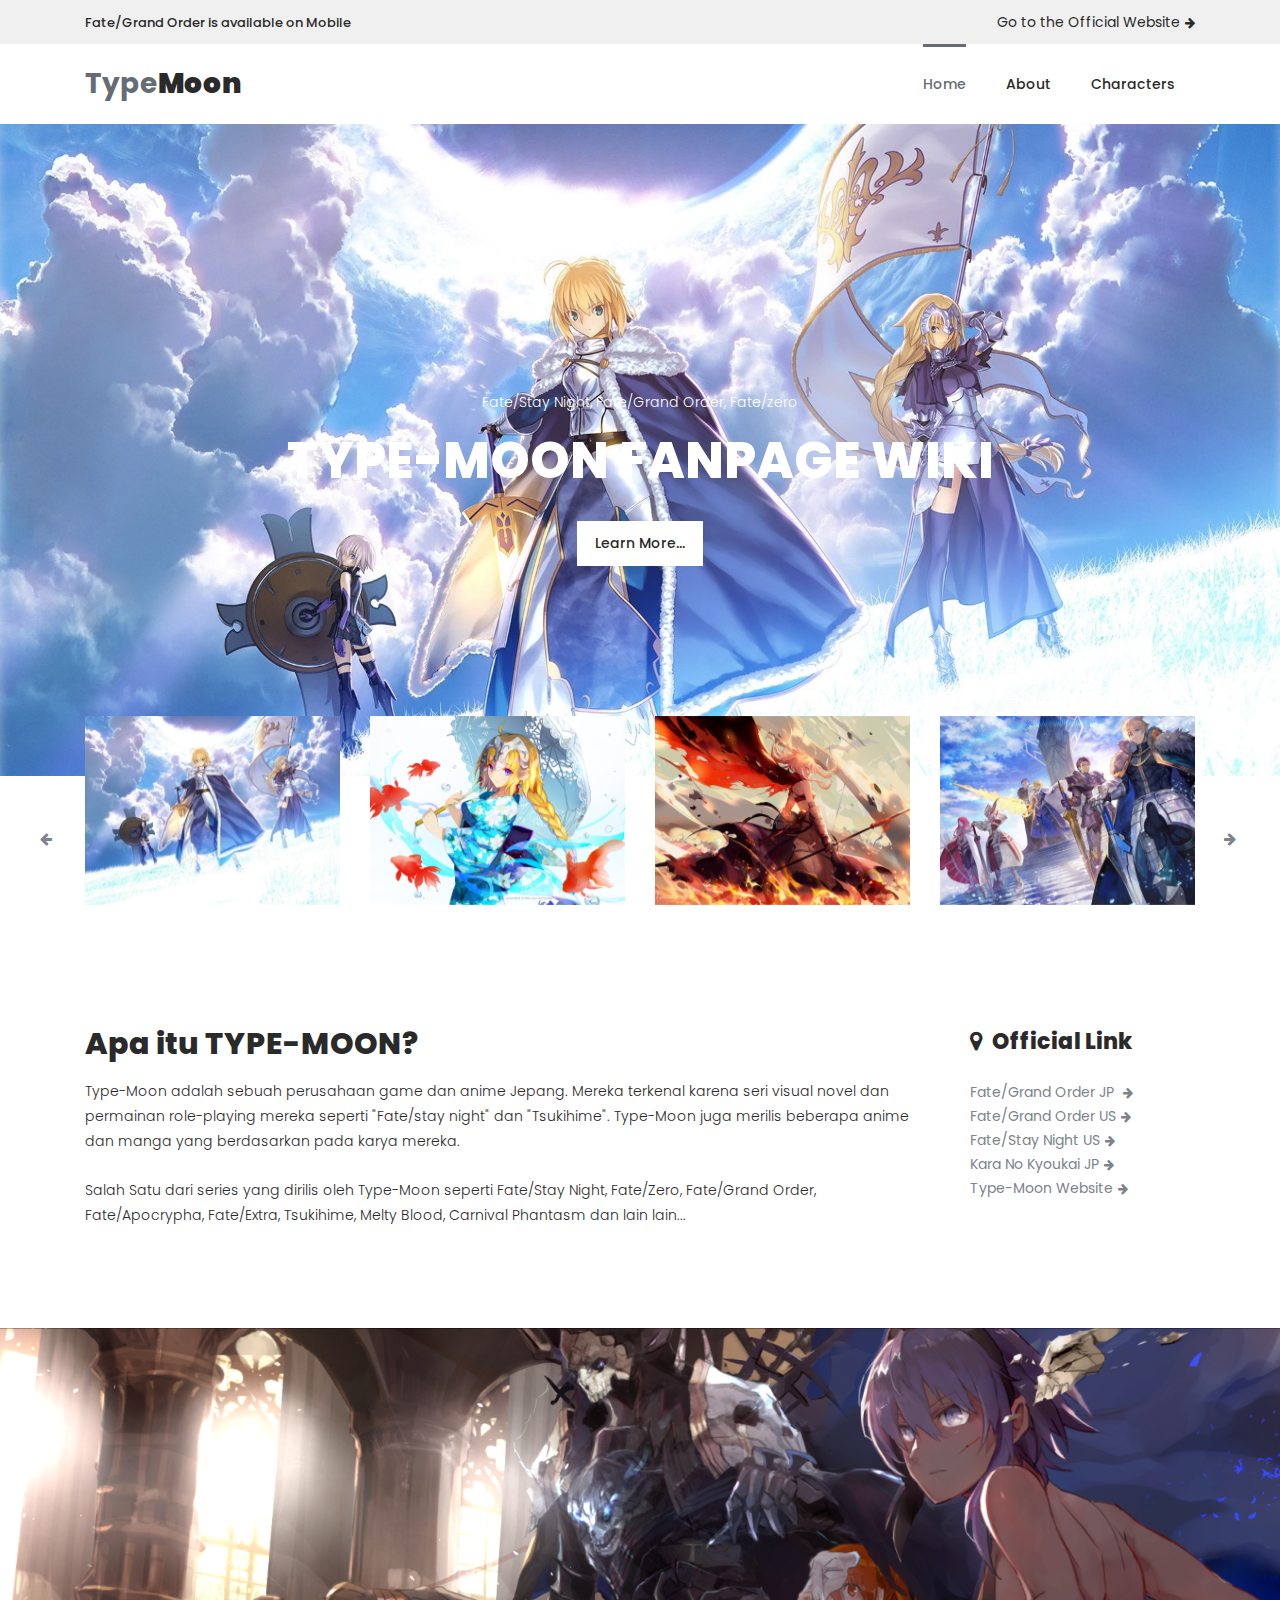
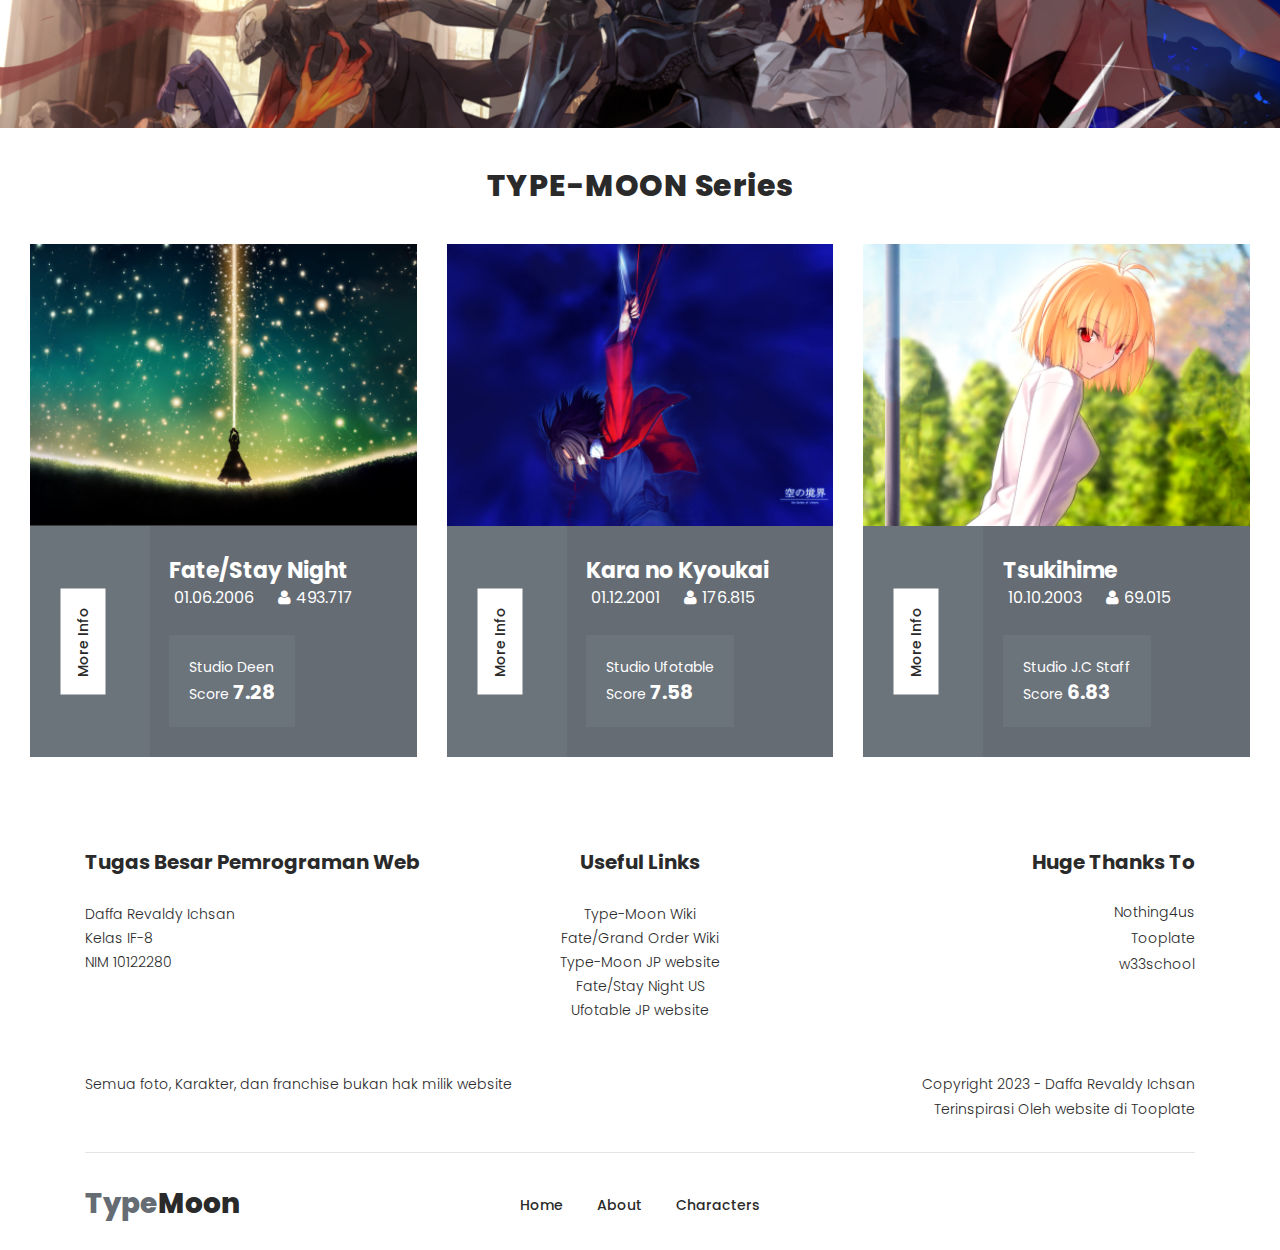
<file: index.html>
<!DOCTYPE html>
<html lang="en">
<!--
    Daffa Revaldy Ichsan
    10122280
    IF-8
-->
  <head>

    <meta charset="utf-8">
    <meta name="viewport" content="width=device-width, initial-scale=1, shrink-to-fit=no">
    <meta name="description" content="">
    <meta name="author" content="Tooplate">
    <link href="https://fonts.googleapis.com/css?family=Poppins:100,100i,200,200i,300,300i,400,400i,500,500i,600,600i,700,700i,800,800i,900,900i&display=swap" rel="stylesheet">

    <title>Type-Moon Fanpage</title>


    <!-- Additional CSS Files -->
    <link rel="stylesheet" type="text/css" href="assets/css/bootstrap.min.css">

    <link rel="stylesheet" type="text/css" href="assets/css/font-awesome.css">

    <link rel="stylesheet" type="text/css" href="assets/css/owl-carousel.css">

    <link rel="stylesheet" href="assets/css/Main.css">

    </head>
    
    <body>
    
    <!-- ***** Preloader Start ***** -->
    <div id="js-preloader" class="js-preloader">
      <div class="preloader-inner">
        <span class="dot"></span>
        <div class="dots">
          <span></span>
          <span></span>
          <span></span>
        </div>
      </div>
    </div>
    <!-- ***** Preloader End ***** -->
    
    <!-- ***** Pre HEader ***** -->
    <div class="pre-header">
        <div class="container">
            <div class="row">
                <div class="col-lg-6 col-sm-6">
                    <span>Fate/Grand Order is available on Mobile</span>
                </div>
                <div class="col-lg-6 col-sm-6">
                    <div class="text-button">
                    <a href="https://fate-go.us/">Go to the Official Website<i class="fa fa-arrow-right"></i></a>
                    </div>
                </div>
            </div>
        </div>
    </div>
    
    <!-- ***** Header Area Start ***** -->
    <header class="header-area header-sticky">
        <div class="container">
            <div class="row">
                <div class="col-12">
                    <nav class="main-nav">
                        <!-- ***** Logo Start ***** -->
                        <a href="index.html" class="logo">Type<em>Moon</em></a>
                        <!-- ***** Logo End ***** -->
                        <!-- ***** Menu Start ***** -->
                        <ul class="nav">
                            <li><a href="index.html" class="active">Home</a></li>
                            <li><a href="about.html">About</a></li>
                            <li><a href="characters.html">Characters</a></li>
                          
                        </ul>        
                        <a class='menu-trigger'>
                            <span>Menu</span>
                        </a>
                        <!-- ***** Menu End ***** -->
                    </nav>
                </div>
            </div>
        </div>
    </header>
    <!-- ***** Header Area End ***** -->

    <!-- ***** Main Banner Area Start ***** -->
    <div class="main-banner">
      
        <div class="container">
            <div class="row">
                <div class="col-lg-12">
                    <div class="main-content">
                        
                        <h6>Fate/Stay Night, Fate/Grand Order, Fate/zero</h6>
                        <h2>TYPE-MOON FANPAGE WIKI</h2>
                        <div class="main-white-button">
                            <a href="about.html">Learn More...</a>
                        </div>
                    </div>
                </div>
            </div>
        </div>
    </div>
    <!-- ***** Main Banner Area End ***** -->

    <!-- *** Owl Carousel Items ***-->
    <div class="show-events-carousel">
        <div class="container">
            <div class="row">
                <div class="col-lg-12">
                    <div class="owl-show-events owl-carousel">
                        <div class="item">
                            <a href="about.html"><img src="assets/images/show_art1.jpg" alt=""></a>
                        </div>
                        <div class="item">
                            <a href="about.html"><img src="assets/images/show_art2.png" alt=""></a> 
                        </div>
                        <div class="item">
                            <a href="about.html"><img src="assets/images/show_art3.png" alt=""></a> 
                        </div>
                        <div class="item">
                            <a href="about.html"><img src="assets/images/show_art4.png" alt=""></a> 
                        </div>
                        <div class="item">
                            <a href="about.html"><img src="assets/images/show_art5.jpg" alt=""></a> 
                        </div>
                        <div class="item">
                            <a href="about.html"><img src="assets/images/show_art6.jpg" alt=""></a> 
                        </div>
                        <div class="item">
                            <a href="about.html"><img src="assets/images/show_art7.png" alt=""></a> 
                        </div>
                        <div class="item">
                            <a href="about.html"><img src="assets/images/show_art8.png" alt=""></a> 
                        </div>
                    </div>
                </div>
            </div>
        </div>
    </div>

    
    <!-- *** Amazing Venus ***-->
    <div class="amazing-venues">
        <div class="container">
            <div class="row">
                <div class="col-lg-9">
                    <div class="left-content">
                        <h4>Apa itu TYPE-MOON?</h4>
                        <p>Type-Moon adalah sebuah perusahaan game dan anime Jepang. Mereka terkenal karena seri visual novel dan permainan role-playing mereka seperti "Fate/stay night" dan "Tsukihime". Type-Moon juga merilis beberapa anime dan manga yang berdasarkan pada karya mereka.</p>
                        <br>
                        <p>Salah Satu dari series yang dirilis oleh Type-Moon seperti Fate/Stay Night, Fate/Zero, Fate/Grand Order, Fate/Apocrypha, Fate/Extra, Tsukihime, Melty Blood, Carnival Phantasm dan lain lain...</p>
                    </div>
                </div>
                <div class="col-lg-3">
                    <div class="right-content">
                        <h5><i class="fa fa-map-marker"></i> Official Link</h5>
                        <div class="text-button"><a href="https://www.fate-go.jp/">Fate/Grand Order JP <i class="fa fa-arrow-right"></i></a></div>
                        <div class="text-button"><a href="https://fate-go.us/">Fate/Grand Order US<i class="fa fa-arrow-right"></i></a></div>
                        <div class="text-button"><a href="https://www.fatestaynightusa.com/">Fate/Stay Night US<i class="fa fa-arrow-right"></i></a></div>
                        <div class="text-button"><a href="https://www.karanokyoukai.com/">Kara No Kyoukai JP<i class="fa fa-arrow-right"></i></a></div>
                        <div class="text-button"><a href="https://typemoon.com/">Type-Moon Website<i class="fa fa-arrow-right"></i></a></div>
                    </div>
                </div>
            </div>
        </div>
    </div>


    <!-- *** Map ***-->
    <div class="map-image">
        <img src="assets/images/map_image.png" alt="Maps of 3 Venues">
    </div>


    <!-- *** Venues & Tickets ***-->
    <div class="venue-tickets">
        <div class="container-fluid">
            <div class="row">
                <div class="col-lg-12">
                    <div class="section-heading">
                        <h2>TYPE-MOON Series</h2>
                    </div>
                </div>
                <div class="col-lg-4">
                    <div class="venue-item">
                        <div class="thumb">
                            <img src="assets/images/FSN.jpg" alt="">
                        </div>
                        <div class="down-content">
                            <div class="left-content">
                                <div class="main-white-button">
                                    <a href="https://myanimelist.net/anime/356/Fate_stay_night">More info</a>
                                </div>
                            </div>
                            <div class="right-content">
                                <h4>Fate/Stay Night</h4>
                                
                                <ul>
                                    <li><i class="fa fa-clock"></i>01.06.2006</li>
                                    <li><i class="fa fa-user"></i>493.717</li>
                                </ul>
                                <div class="price">
                                    <span>Studio Deen<br>Score <em>7.28</em></span>
                                </div>
                            </div> 
                        </div>
                    </div>
                </div>
                <div class="col-lg-4">
                    <div class="venue-item">
                        <div class="thumb">
                            <img src="assets/images/KNK.jpg" alt="">
                        </div>
                        <div class="down-content">
                            <div class="left-content">
                                <div class="main-white-button">
                                    <a href="https://myanimelist.net/anime/2593/Kara_no_Kyoukai_Movie_1__Fukan_Fuukei">More info</a>
                                </div>
                            </div>
                            <div class="right-content">
                                <h4>Kara no Kyoukai</h4>
                                
                                <ul>
                                    <li><i class="fa fa-clock"></i>01.12.2001</li>
                                    <li><i class="fa fa-user"></i>176.815</li>
                                </ul>
                                <div class="price">
                                    <span>Studio Ufotable<br>Score <em>7.58</em></span>
                                </div>
                            </div> 
                        </div>
                    </div>
                </div>
                <div class="col-lg-4">
                    <div class="venue-item">
                        <div class="thumb">
                            <img src="assets/images/TS.png" alt="">
                        </div>
                        <div class="down-content">
                            <div class="left-content">
                                <div class="main-white-button">
                                    <a href="https://myanimelist.net/anime/169/Shingetsutan_Tsukihime">More Info</a>
                                </div>
                            </div>
                            <div class="right-content">
                                <h4>Tsukihime</h4>
                                
                                <ul>
                                    <li><i class="fa fa-clock"></i>10.10.2003</li>
                                    <li><i class="fa fa-user"></i>69.015</li>
                                </ul>
                                <div class="price">
                                    <span>Studio J.C Staff<br>Score <em>6.83</em></span>
                                </div>
                            </div> 
                        </div>
                    </div>
                </div>
            </div>
        </div>
    </div>



    <!-- *** Footer *** -->
    <footer>
        <div class="container">
            <div class="row">
                <div class="col-lg-4">
                    <div class="address">
                        <h4>Tugas Besar Pemrograman Web</h4>
                        <span>Daffa Revaldy Ichsan<br>Kelas IF-8<br>NIM 10122280</span>
                    </div>
                </div>
                <div class="col-lg-4">
                    <div class="links">
                        <h4>Useful Links</h4>
                        <ul>
                            <li><a href="https://typemoon.fandom.com/wiki/TYPE-MOON_Wiki">Type-Moon Wiki</a></li>
                            <li><a href="https://grandorder.wiki/Main_Page">Fate/Grand Order Wiki</a></li>
                            <li><a href="http://typemoon.com/">Type-Moon JP website</a></li>
                            <li><a href="https://www.fatestaynightusa.com/">Fate/Stay Night US</a></li>
                            <li><a href="https://www.ufotable.com/">Ufotable JP website</a></li>
                        </ul>
                    </div>
                </div>
                <div class="col-lg-4">
                    <div class="hours">
                        <h4>Huge Thanks To</h4>
                        <ul>
                            <li>Nothing4us</li>
                            <li>Tooplate</li>
                            <li>w33school</li>
                        </ul>
                    </div>
                </div>
                <div class="col-lg-12">
                    <div class="under-footer">
                        <div class="row">
                            <div class="col-lg-6 col-sm-6">
                                <p>Semua foto, Karakter, dan franchise bukan hak milik website</p>
                            </div>
                            <div class="col-lg-6 col-sm-6">
                                <p class="copyright">Copyright 2023 - Daffa Revaldy Ichsan
                    
                    			<br>Terinspirasi Oleh website di Tooplate</p>
                            </div>
                        </div>
                    </div>
                </div>
                <div class="col-lg-12">
                    <div class="sub-footer">
                        <div class="row">
                            <div class="col-lg-3">
                                <div class="logo"><span>Type<em>Moon</em></span></div>
                            </div>
                            <div class="col-lg-6">
                                <div class="menu">
                                    <ul>
                                        <li><a href="index.html" class="active">Home</a></li>
                                        <li><a href="about.html">About</a></li>
                                        <li><a href="characters.html">Characters</a></li>
                                        
                                    </ul>
                                </div>
                            </div>
                            <div class="col-lg-3">
                                <!--<div class="social-links">
                                    <ul>
                                        <li><a href="#"><i class="fa fa-twitter"></i></a></li>
                                        <li><a href="#"><i class="fa fa-facebook"></i></a></li>
                                        <li><a href="#"><i class="fa fa-behance"></i></a></li>
                                        <li><a href="#"><i class="fa fa-instagram"></i></a></li>
                                    </ul>
                                </div>-->
                            </div>
                        </div>
                    </div>
                </div>
            </div>
        </div>
    </footer>

    <!-- jQuery -->
    <script src="assets/js/jquery-2.1.0.min.js"></script>

    <!-- Bootstrap -->
    <script src="assets/js/popper.js"></script>
    <script src="assets/js/bootstrap.min.js"></script>

    <!-- Plugins -->
    <script src="assets/js/scrollreveal.min.js"></script>
    <script src="assets/js/waypoints.min.js"></script>
    <script src="assets/js/jquery.counterup.min.js"></script>
    <script src="assets/js/imgfix.min.js"></script> 
    <script src="assets/js/mixitup.js"></script> 
    <script src="assets/js/accordions.js"></script>
    <script src="assets/js/owl-carousel.js"></script>
    
    <!-- Global Init -->
    <script src="assets/js/custom.js"></script>

  </body>
</html>
</file>
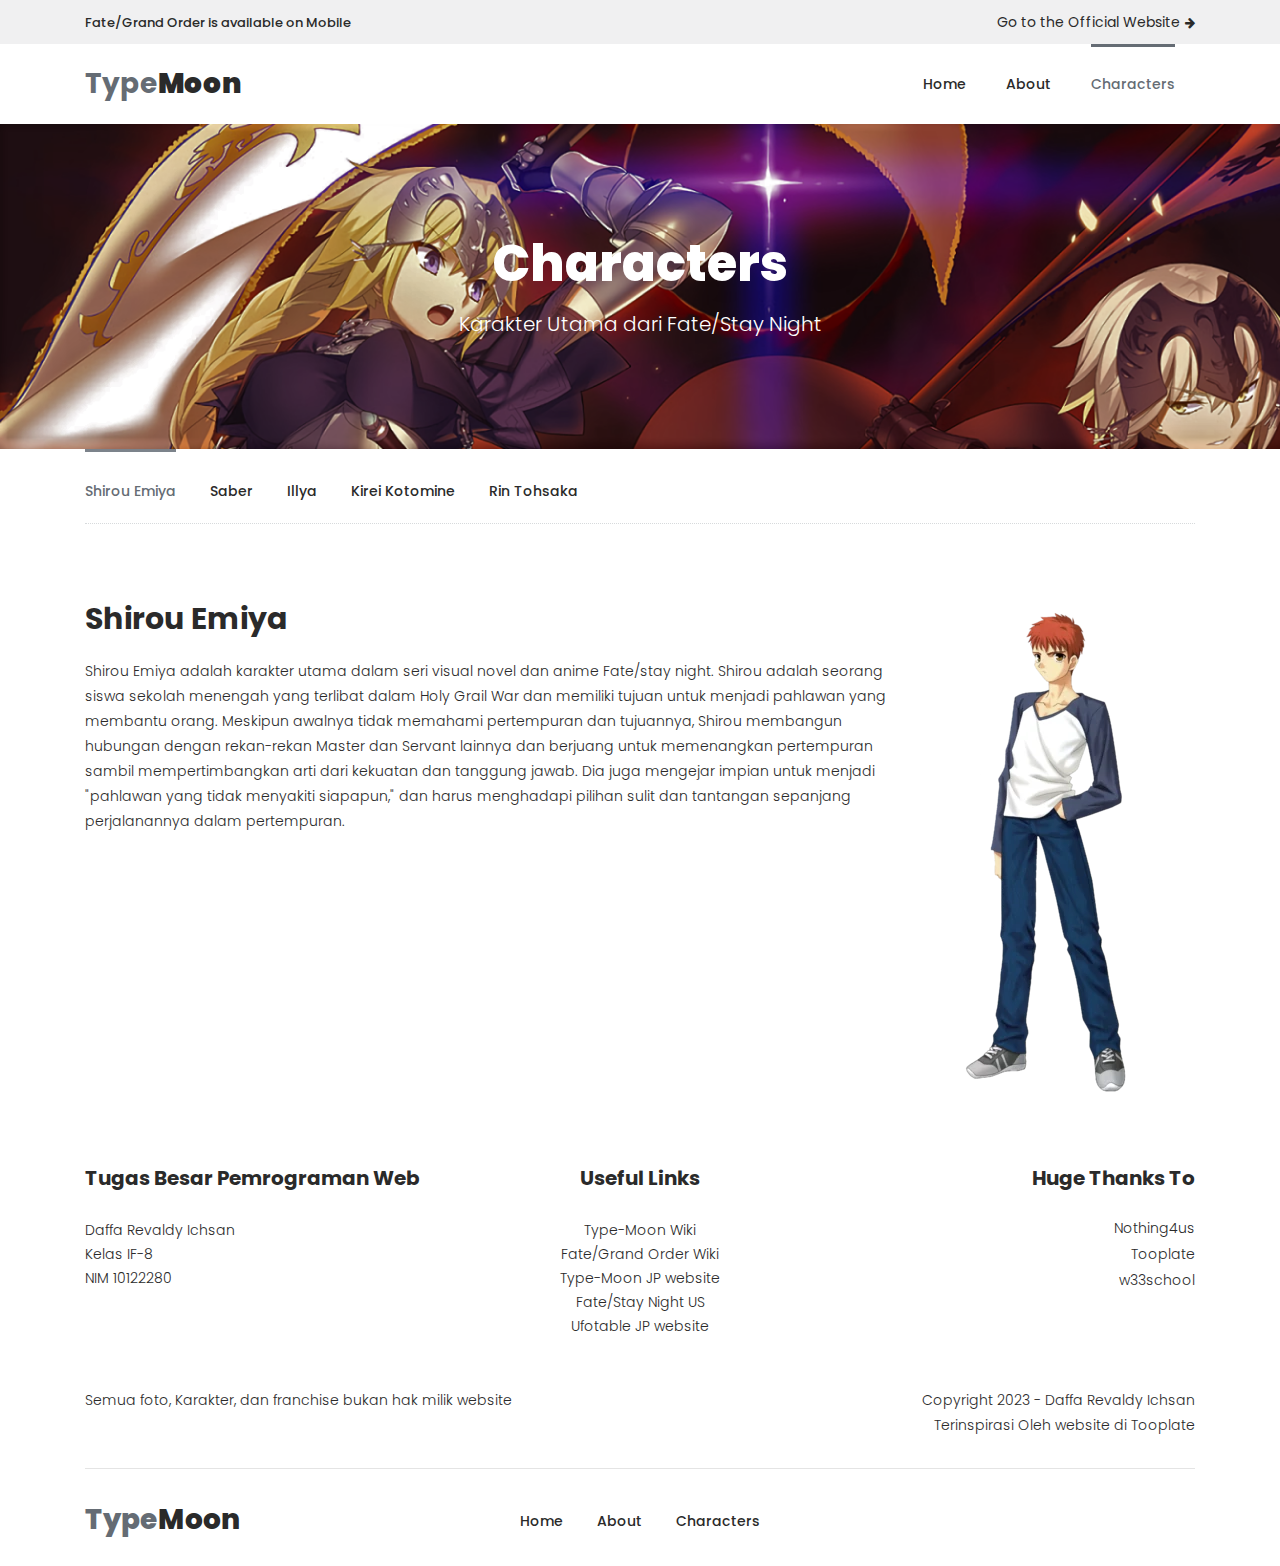
<file: characters.html>
<!DOCTYPE html>
<html lang="en">
<!-- Daffa Revaldy Ichsan
     10122280
     IF-8
-->
  <head>

    <meta charset="utf-8">
    <meta name="viewport" content="width=device-width, initial-scale=1, shrink-to-fit=no">
    <meta name="description" content="">
    <meta name="author" content="Tooplate">
    <link href="https://fonts.googleapis.com/css?family=Poppins:100,100i,200,200i,300,300i,400,400i,500,500i,600,600i,700,700i,800,800i,900,900i&display=swap" rel="stylesheet">

    <title>Type-Moon Fanpage</title>


    <!-- Additional CSS Files -->
    <link rel="stylesheet" type="text/css" href="assets/css/bootstrap.min.css">

    <link rel="stylesheet" type="text/css" href="assets/css/font-awesome.css">

    <link rel="stylesheet" type="text/css" href="assets/css/owl-carousel.css">

    <link rel="stylesheet" href="assets/css/Main.css">

    </head>
    
    <body>
    
    <!-- ***** Preloader Start ***** -->
    <div id="js-preloader" class="js-preloader">
      <div class="preloader-inner">
        <span class="dot"></span>
        <div class="dots">
          <span></span>
          <span></span>
          <span></span>
        </div>
      </div>
    </div>
    <!-- ***** Preloader End ***** -->
    
    <!-- ***** Pre HEader ***** -->
    <div class="pre-header">
        <div class="container">
            <div class="row">
                <div class="col-lg-6 col-sm-6">
                    <span>Fate/Grand Order is available on Mobile</span>
                </div>
                <div class="col-lg-6 col-sm-6">
                    <div class="text-button">
                    <a href="https://fate-go.us/">Go to the Official Website<i class="fa fa-arrow-right"></i></a>
                    </div>
                </div>
            </div>
        </div>
    </div>
    
    <!-- ***** Header Area Start ***** -->
    <header class="header-area header-sticky">
        <div class="container">
            <div class="row">
                <div class="col-12">
                    <nav class="main-nav">
                        <!-- ***** Logo Start ***** -->
                        <a href="index.html" class="logo">Type<em>Moon</em></a>
                        <!-- ***** Logo End ***** -->
                        <!-- ***** Menu Start ***** -->
                        <ul class="nav">
                            <li><a href="index.html" >Home</a></li>
                            <li><a href="about.html">About</a></li>
                            <li><a href="rent-venue.html" class="active">Characters</a></li>
                            
                        </ul>        
                        <a class='menu-trigger'>
                            <span>Menu</span>
                        </a>
                        <!-- ***** Menu End ***** -->
                    </nav>
                </div>
            </div>
        </div>
    </header>
    <!-- ***** Header Area End ***** -->

    <!-- ***** About Us Page ***** -->
    <div class="page-heading-rent-venue">
        <div class="container">
            <div class="row">
                <div class="col-lg-12">
                    <h2>Characters</h2>
                    <span>Karakter Utama dari Fate/Stay Night</span>
                </div>
            </div>
        </div>
    </div>

    <div class="rent-venue-tabs">
        <div class="container">
            <div class="row">
                <div class="col-lg-12">
                    <div class="row" id="tabs">
                        <div class="col-lg-12">
                            <div class="heading-tabs">
                                <div class="row">
                                    <div class="col-lg-8">
                                        <ul>
                                          <li><a href='#tabs-1'>Shirou Emiya</a></li>
                                          <li><a href='#tabs-2'>Saber</a></a></li>
                                          <li><a href='#tabs-3'>Illya</a></a></li>
                                          <li><a href='#tabs-4'>Kirei Kotomine</a></li>
                                          <li><a href='#tabs-5'>Rin Tohsaka</a></li>

                                        </ul>
                                    </div>
                                    <!--<div class="col-lg-4">
                                          <div class="main-dark-button">
                                              <a href="ticket-details.html">Purchase Tickets</a>
                                          </div>
                                    </div>-->
                                </div>
                            </div>
                        </div>
                        <div class="col-lg-12">
                            <section class='tabs-content'>
                                <article id='tabs-1'>
                                    <div class="row">
                                        <div class="col-lg-9">
                                            <div class="right-content">
                                                <h4>Shirou Emiya</h4>
                                                <p>Shirou Emiya adalah karakter utama dalam seri visual novel dan anime Fate/stay night. Shirou adalah seorang siswa sekolah menengah yang terlibat dalam Holy Grail War dan memiliki tujuan untuk menjadi pahlawan yang membantu orang. Meskipun awalnya tidak memahami pertempuran dan tujuannya, Shirou membangun hubungan dengan rekan-rekan Master dan Servant lainnya dan berjuang untuk memenangkan pertempuran sambil mempertimbangkan arti dari kekuatan dan tanggung jawab. Dia juga mengejar impian untuk menjadi "pahlawan yang tidak menyakiti siapapun," dan harus menghadapi pilihan sulit dan tantangan sepanjang perjalanannya dalam pertempuran.</p>
                                                <!--<ul class="list">
                                                    <li>Madison Square Garden</li>
                                                    <li>$2,840 per day</li>
                                                    <li>860 Guests</li>
                                                </ul>-->
                                            </div>
                                        </div>
                                        <div class="col-lg-3">
                                            <div id="map">
                                                <img src="assets/images/Shirou.jpg" alt="">
                                                <!--<iframe src="https://www.google.com/maps/embed?pb=!1m18!1m12!1m3!1d7405.690436500271!2d-43.289281240686606!3d-23.00173786750551!2m3!1f0!2f0!3f0!3m2!1i1024!2i768!4f13.1!3m3!1m2!1s0x9bd6d13e950037%3A0x2c49dc1b12837f3f!2sPedra%20da%20G%C3%A1vea!5e1!3m2!1sen!2sth!4v1630941277488!5m2!1sen!2sth" width="100%" height="240px" frameborder="0" style="border:0"  allowfullscreen="" loading="lazy"></iframe>-->
                                                <!--h5>Any Question?</h5>
                                                <p>Tumeric air affogato sare torial waistcoat denim stumber.</p>
                                            <div class="text-button">
                                                <a href="ticket-details.html">Need Direction? <i class="fa fa-arrow-right"></i></a>
                                            </div>-->
                                        </div>
                                    </div>
                                </article>                            
                                <article id='tabs-2'>
                                    <div class="row">
                                        <div class="col-lg-9">
                                            <div class="right-content">
                                                <h4>Saber</h4>
                                                <p>Saber adalah salah satu karakter utama dalam seri visual novel dan anime Fate/stay night. Saber adalah Servant yang dipanggil oleh Master dalam Holy Grail War dan memiliki kemampuan pedang luar biasa. Saber bekerja sama dengan Shirou Emiya, karakter utama, dalam pertempuran, membantunya menghadapi musuh dan memahami tujuannya. Dia dikenal sebagai pahlawan yang berdedikasi dan jujur, tetapi juga memiliki beberapa rahasia tentang masa lalunya yang dibongkar sepanjang perjalanan. Dalam kisah, Saber menjadi bagian penting dari perkembangan cerita dan membantu Shirou memahami arti dari kekuatan dan tanggung jawab.</p>
                                                <!--<ul class="list">
                                                    <li>Radio City Musical Hall</li>
                                                    <li>$4,750 per day</li>
                                                    <li>1,100 Guests</li>
                                                </ul>-->
                                            </div>
                                        </div>
                                        <div class="col-lg-3">
                                            <div id="map">
                                                <div class="character"><img src="assets/images/Saber.jpg" alt=""></div>
                                               <!--- <h5>Any Question?</h5>
                                                <p>Tumeric air affogato sare torial waistcoat denim stumber.</p>
                                            <div class="text-button">
                                                <a href="ticket-details.html">Need Direction? <i class="fa fa-arrow-right"></i></a>-->
                                            </div>
                                        </div>
                                    </div>
                                </article>   
                                <article id='tabs-3'>
                                    <div class="row">
                                        <div class="col-lg-9">
                                            <div class="right-content">
                                                <h4>Illyasviel Von Einzbern</h4>
                                                <p>Illya adalah karakter dalam seri visual novel dan anime Fate/stay night. Illya adalah seorang anak perempuan yang memiliki hubungan dengan karakter utama, Shirou Emiya, dan juga terlibat dalam Holy Grail War. Illya memiliki kemampuan yang luar biasa dan memainkan peran penting dalam pertempuran. Meskipun awalnya muncul sebagai karakter yang sangat berbeda, Illya mengalami perkembangan dan berkembang menjadi bagian integral dari cerita. Karena keterlibatannya dalam pertempuran, Illya memainkan peran penting dalam menentukan akhir dari Holy Grail War dan membantu Shirou memahami arti dari kekuatan dan tanggung jawab.</p>
                                                <!--<ul class="list">
                                                    <li>Madison Square Garden</li>
                                                    <li>$5,860 per day</li>
                                                    <li>1,250 Guests</li>
                                                </ul>-->
                                            </div>
                                        </div>
                                        <div class="col-lg-3">
                                            <div id="map">
                                                <div class="character"><img src="assets/images/illya.jpg" alt=""></div>
                                                <!--<h5>Any Question?</h5>
                                                <p>Tumeric air affogato sare torial waistcoat denim stumber.</p>
                                            <div class="text-button">
                                                <a href="ticket-details.html">Need Direction? <i class="fa fa-arrow-right"></i></a>-->
                                            </div>
                                        </div>
                                    </div>
                                </article>
                                <article id='tabs-4'>
                                    <div class="row">
                                        <div class="col-lg-9">
                                            <div class="right-content">
                                                <h4>Kirei Kotomine</h4>
                                                <p>Kirei Kotomine adalah karakter dalam seri visual novel dan anime Fate/stay night. Kirei adalah seorang pendeta yang memimpin Holy Grail War dan memiliki peran penting dalam pertempuran. Meskipun tampil sebagai figur yang tidak memihak, Kirei memiliki motivasi dan tujuan sendiri yang mempengaruhi perkembangan cerita. Dalam kisah, Kirei menjadi bagian penting dari pertempuran dan memainkan peran kunci dalam menentukan akhir dari Holy Grail War. Karena keterlibatannya dalam pertempuran, Kirei memiliki hubungan dengan beberapa karakter utama, termasuk Shirou Emiya, dan membantu memahami arti dari kekuatan dan tanggung jawab.</p>
                                                <!--<ul class="list">
                                                    <li>Madison Square Garden</li>
                                                    <li>$5,860 per day</li>
                                                    <li>1,250 Guests</li>
                                                </ul>-->
                                            </div>
                                        </div>
                                        <div class="col-lg-3">
                                            <div id="map">
                                                <div class="character"><img src="assets/images/kirei.jpg" alt=""></div>
                                                <!--<h5>Any Question?</h5>
                                                <p>Tumeric air affogato sare torial waistcoat denim stumber.</p>
                                            <div class="text-button">
                                                <a href="ticket-details.html">Need Direction? <i class="fa fa-arrow-right"></i></a>-->
                                            </div>
                                        </div>
                                    </div>
                                </article>
                                <article id='tabs-5'>
                                    <div class="row">
                                        <div class="col-lg-9">
                                            <div class="right-content">
                                                <h4>Rin Tohsaka</h4>
                                                <p>Rin Tohsaka adalah karakter dalam seri visual novel dan anime Fate/stay night. Rin adalah Master dalam Holy Grail War dan memanggil Servant untuk membantunya dalam pertempuran. Rin memiliki hubungan dengan karakter utama, Shirou Emiya, dan memainkan peran penting dalam pertempuran. Rin dikenal sebagai sosok kuat dan cerdas, dan memiliki tujuan dan motivasi sendiri dalam pertempuran. Dalam kisah, Rin menjadi bagian penting dari perkembangan cerita dan membantu Shirou memahami arti dari kekuatan dan tanggung jawab. Karena keterlibatannya dalam pertempuran, Rin memainkan peran kunci dalam menentukan akhir dari Holy Grail War.</p>
                                                <!--<ul class="list">
                                                    <li>Madison Square Garden</li>
                                                    <li>$5,860 per day</li>
                                                    <li>1,250 Guests</li>
                                                </ul>-->
                                            </div>
                                        </div>
                                        <div class="col-lg-3">
                                            <div id="map">
                                                <div class="character"><img src="assets/images/Rin.jpg" alt=""></div>
                                                <!--<h5>Any Question?</h5>
                                                <p>Tumeric air affogato sare torial waistcoat denim stumber.</p>
                                            <div class="text-button">
                                                <a href="ticket-details.html">Need Direction? <i class="fa fa-arrow-right"></i></a>-->
                                            </div>
                                        </div>
                                    </div>
                                </article>        
                            </section>
                        </div>
                    </div>
                </div>
            </div>
        </div>
    </div>

   

    <!-- *** Footer *** -->
    <footer>
        <div class="container">
            <div class="row">
                <div class="col-lg-4">
                    <div class="address">
                        <h4>Tugas Besar Pemrograman Web</h4>
                        <span>Daffa Revaldy Ichsan<br>Kelas IF-8<br>NIM 10122280</span>
                    </div>
                </div>
                <div class="col-lg-4">
                    <div class="links">
                        <h4>Useful Links</h4>
                        <ul>
                            <li><a href="https://typemoon.fandom.com/wiki/TYPE-MOON_Wiki">Type-Moon Wiki</a></li>
                            <li><a href="https://grandorder.wiki/Main_Page">Fate/Grand Order Wiki</a></li>
                            <li><a href="http://typemoon.com/">Type-Moon JP website</a></li>
                            <li><a href="https://www.fatestaynightusa.com/">Fate/Stay Night US</a></li>
                            <li><a href="https://www.ufotable.com/">Ufotable JP website</a></li>
                        </ul>
                    </div>
                </div>
                <div class="col-lg-4">
                    <div class="hours">
                        <h4>Huge Thanks To</h4>
                        <ul>
                            <li>Nothing4us</li>
                            <li>Tooplate</li>
                            <li>w33school</li>
                        </ul>
                    </div>
                </div>
                <div class="col-lg-12">
                    <div class="under-footer">
                        <div class="row">
                            <div class="col-lg-6 col-sm-6">
                                <p>Semua foto, Karakter, dan franchise bukan hak milik website</p>
                            </div>
                            <div class="col-lg-6 col-sm-6">
                                <p class="copyright">Copyright 2023 - Daffa Revaldy Ichsan
                    
                    			<br>Terinspirasi Oleh website di Tooplate</p>
                            </div>
                        </div>
                    </div>
                </div>
                <div class="col-lg-12">
                    <div class="sub-footer">
                        <div class="row">
                            <div class="col-lg-3">
                                <div class="logo"><span>Type<em>Moon</em></span></div>
                            </div>
                            <div class="col-lg-6">
                                <div class="menu">
                                    <ul>
                                        <li><a href="index.html" class="active">Home</a></li>
                                        <li><a href="about.html">About</a></li>
                                        <li><a href="rent-venue.html">Characters</a></li>
                                       
                                    </ul>
                                </div>
                            </div>
                            <div class="col-lg-3">
                                <!--<div class="social-links">
                                    <ul>
                                        <li><a href="#"><i class="fa fa-twitter"></i></a></li>
                                        <li><a href="#"><i class="fa fa-facebook"></i></a></li>
                                        <li><a href="#"><i class="fa fa-behance"></i></a></li>
                                        <li><a href="#"><i class="fa fa-instagram"></i></a></li>
                                    </ul>
                                </div>-->
                            </div>
                        </div>
                    </div>
                </div>
            </div>
        </div>
    </footer>

    <!-- jQuery -->
    <script src="assets/js/jquery-2.1.0.min.js"></script>

    <!-- Bootstrap -->
    <script src="assets/js/popper.js"></script>
    <script src="assets/js/bootstrap.min.js"></script>

    <!-- Plugins -->
    <script src="assets/js/scrollreveal.min.js"></script>
    <script src="assets/js/waypoints.min.js"></script>
    <script src="assets/js/jquery.counterup.min.js"></script>
    <script src="assets/js/imgfix.min.js"></script> 
    <script src="assets/js/mixitup.js"></script> 
    <script src="assets/js/accordions.js"></script>
    <script src="assets/js/owl-carousel.js"></script>
    
    <!-- Global Init -->
    <script src="assets/js/custom.js"></script>

  </body>
</html>
</file>
<file: assets/css/owl-carousel.css>
/**
 * Owl Carousel v2.3.4
 * Copyright 2013-2018 David Deutsch
 * Licensed under: SEE LICENSE IN https://github.com/OwlCarousel2/OwlCarousel2/blob/master/LICENSE
 */
/*
 *  Owl Carousel - Core
 */
 .owl-carousel {
    display: none;
    width: 100%;
    -webkit-tap-highlight-color: transparent;
    /* position relative and z-index fix webkit rendering fonts issue */
    position: relative;
    z-index: 1; }
    .owl-carousel .owl-stage {
      position: relative;
      -ms-touch-action: pan-Y;
      touch-action: manipulation;
      -moz-backface-visibility: hidden;
      /* fix firefox animation glitch */ }
    .owl-carousel .owl-stage:after {
      content: ".";
      display: block;
      clear: both;
      visibility: hidden;
      line-height: 0;
      height: 0; }
    .owl-carousel .owl-stage-outer {
      position: relative;
      overflow: hidden;
      /* fix for flashing background */
      -webkit-transform: translate3d(0px, 0px, 0px); }
    .owl-carousel .owl-wrapper,
    .owl-carousel .owl-item {
      -webkit-backface-visibility: hidden;
      -moz-backface-visibility: hidden;
      -ms-backface-visibility: hidden;
      -webkit-transform: translate3d(0, 0, 0);
      -moz-transform: translate3d(0, 0, 0);
      -ms-transform: translate3d(0, 0, 0); }
    .owl-carousel .owl-item {
      position: relative;
      min-height: 1px;
      float: left;
      -webkit-backface-visibility: hidden;
      -webkit-tap-highlight-color: transparent;
      -webkit-touch-callout: none; }
    .owl-carousel .owl-item img {
      display: block;
      width: 100%; }
    .owl-carousel .owl-nav.disabled,
    .owl-carousel .owl-dots.disabled {
      display: none; }
    .owl-carousel .owl-nav .owl-prev,
    .owl-carousel .owl-nav .owl-next,
    .owl-carousel .owl-dot {
      cursor: pointer;
      -webkit-user-select: none;
      -khtml-user-select: none;
      -moz-user-select: none;
      -ms-user-select: none;
      user-select: none; }
    .owl-carousel .owl-nav button.owl-prev,
    .owl-carousel .owl-nav button.owl-next,
    .owl-carousel button.owl-dot {
      background: none;
      color: inherit;
      border: none;
      padding: 0 !important;
      font: inherit; }
    .owl-carousel.owl-loaded {
      display: block; }
    .owl-carousel.owl-loading {
      opacity: 0;
      display: block; }
    .owl-carousel.owl-hidden {
      opacity: 0; }
    .owl-carousel.owl-refresh .owl-item {
      visibility: hidden; }
    .owl-carousel.owl-drag .owl-item {
      -ms-touch-action: pan-y;
          touch-action: pan-y;
      -webkit-user-select: none;
      -moz-user-select: none;
      -ms-user-select: none;
      user-select: none; }
    .owl-carousel.owl-grab {
      cursor: move;
      cursor: grab; }
    .owl-carousel.owl-rtl {
      direction: rtl; }
    .owl-carousel.owl-rtl .owl-item {
      float: right; }
  
  /* No Js */
  .no-js .owl-carousel {
    display: block; }
  
  /*
   *  Owl Carousel - Animate Plugin
   */
  .owl-carousel .animated {
    animation-duration: 1000ms;
    animation-fill-mode: both; }
  
  .owl-carousel .owl-animated-in {
    z-index: 0; }
  
  .owl-carousel .owl-animated-out {
    z-index: 1; }
  
  .owl-carousel .fadeOut {
    animation-name: fadeOut; }
  
  @keyframes fadeOut {
    0% {
      opacity: 1; }
    100% {
      opacity: 0; } }
  
  /*
   * 	Owl Carousel - Auto Height Plugin
   */
  .owl-height {
    transition: height 500ms ease-in-out; }
  
  /*
   * 	Owl Carousel - Lazy Load Plugin
   */
  .owl-carousel .owl-item {
    /**
              This is introduced due to a bug in IE11 where lazy loading combined with autoheight plugin causes a wrong
              calculation of the height of the owl-item that breaks page layouts
           */ }
    .owl-carousel .owl-item .owl-lazy {
      opacity: 0;
      transition: opacity 400ms ease; }
    .owl-carousel .owl-item .owl-lazy[src^=""], .owl-carousel .owl-item .owl-lazy:not([src]) {
      max-height: 0; }
    .owl-carousel .owl-item img.owl-lazy {
      transform-style: preserve-3d; }
  
  /*
   * 	Owl Carousel - Video Plugin
   */
  .owl-carousel .owl-video-wrapper {
    position: relative;
    height: 100%;
    background: #000; }
  
  .owl-carousel .owl-video-play-icon {
    position: absolute;
    height: 80px;
    width: 80px;
    left: 50%;
    top: 50%;
    margin-left: -40px;
    margin-top: -40px;
    background: url("owl.video.play.png") no-repeat;
    cursor: pointer;
    z-index: 1;
    -webkit-backface-visibility: hidden;
    transition: transform 100ms ease; }
  
  .owl-carousel .owl-video-play-icon:hover {
    -ms-transform: scale(1.3, 1.3);
        transform: scale(1.3, 1.3); }
  
  .owl-carousel .owl-video-playing .owl-video-tn,
  .owl-carousel .owl-video-playing .owl-video-play-icon {
    display: none; }
  
  .owl-carousel .owl-video-tn {
    opacity: 0;
    height: 100%;
    background-position: center center;
    background-repeat: no-repeat;
    background-size: contain;
    transition: opacity 400ms ease; }
  
  .owl-carousel .owl-video-frame {
    position: relative;
    z-index: 1;
    height: 100%;
    width: 100%; }
</file>
<file: assets/css/Main.css>
/* Daffa Revaldy Ichsan
   1012280
   IF-8
/* ---------------------------------------------
Table of contents
------------------------------------------------
01. font & reset css
02. reset
03. global styles
04. header
05. banner
06. features
07. testimonials
08. contact
09. footer
10. preloader
11. search
12. portfolio

--------------------------------------------- */
/* 
---------------------------------------------
font & reset css
--------------------------------------------- 
*/
@import url("https://fonts.googleapis.com/css?family=Poppins:100,100i,200,200i,300,300i,400,400i,500,500i,600,600i,700,700i,800,800i,900,900i");
/* 
---------------------------------------------
reset
--------------------------------------------- 
*/
html, body, div, span, applet, object, iframe, h1, h2, h3, h4, h5, h6, p, blockquote, div
pre, a, abbr, acronym, address, big, cite, code, del, dfn, em, font, img, ins, kbd, q,
s, samp, small, strike, strong, sub, sup, tt, var, b, u, i, center, dl, dt, dd, ol, ul, li,
figure, header, nav, section, article, aside, footer, figcaption {
  margin: 0;
  padding: 0;
  border: 0;
  outline: 0;
}

.clearfix:after {
  content: ".";
  display: block;
  clear: both;
  visibility: hidden;
  line-height: 0;
  height: 0;
}

.clearfix {
  display: inline-block;
}

html[xmlns] .clearfix {
  display: block;
}

* html .clearfix {
  height: 1%;
}

ul, li {
  padding: 0;
  margin: 0;
  list-style: none;
}

header, nav, section, article, aside, footer, hgroup {
  display: block;
}

* {
  box-sizing: border-box;
}

html, body {
  font-family: 'Poppins', sans-serif;
  font-weight: 400;
  background-color: #fff;
  font-size: 16px;
  -ms-text-size-adjust: 100%;
  -webkit-font-smoothing: antialiased;
  -moz-osx-font-smoothing: grayscale;
}

a {
  text-decoration: none !important;
}

h1, h2, h3, h4, h5, h6 {
  margin-top: 0px;
  margin-bottom: 0px;
}

h4 {
  line-height: 30px;
}

ul {
  margin-bottom: 0px;
}

p {
  font-size: 14px;
  line-height: 25px;
  color: #2a2a2a;
  font-weight: 300;
}

/* 
---------------------------------------------
global styles
--------------------------------------------- 
*/
html,
body {
  background: #fff;
  font-family: 'Poppins', sans-serif;
}

::selection {
  background: #343a3e;
  color: #fff;
}

::-moz-selection {
  background: #343a3e;
  color: #fff;
}

@media (max-width: 991px) {
  html, body {
    overflow-x: hidden;
  }
  .mobile-top-fix {
    margin-top: 30px;
    margin-bottom: 0px;
  }
  .mobile-bottom-fix {
    margin-bottom: 30px;
  }
  .mobile-bottom-fix-big {
    margin-bottom: 60px;
  }
}

.section-heading {
  text-align: center;
  margin-top: 40px;
  margin-bottom: 40px;
}

.section-heading h2 {
  font-size: 30px;
  font-weight: 800;
  color: #2a2a2a;
  text-transform: capitalize;
  letter-spacing: 0.5px;
  margin-top: 0px;
  margin-bottom: 0px;
}

.section-heading img {
  margin: 20px auto;
}

.dark-bg h2 {
  color: #fff;
}

.dark-bg p {
  color: #fff;
}

.main-white-button a {
  display: inline-block;
  font-size: 14px;
  padding: 12px 18px;
  background-color: #fff;
  color: #2a2a2a;
  text-align: center;
  font-weight: 500;
  text-transform: capitalize;
  transition: all .3s;
}

.main-white-button a:hover {
  opacity: 0.9;
}

.main-dark-button a {
  display: inline-block;
  font-size: 14px;
  padding: 12px 18px;
  background-color: #343a3e;
  color: #fff;
  text-align: center;
  font-weight: 500;
  text-transform: capitalize;
  transition: all .3s;
}

.main-dark-button a:hover {
  opacity: 0.9;
}


.text-button a {
  font-size: 14px;
  color: #7c838b;
  transition: all .3s;
}

.text-button i {
  font-size: 12px;
  margin-left: 5px;
  transition: all .5s;
}

.text-button a:hover {
  color: #343a3e;
}

.text-button a:hover i {
  margin-left: 8px;
}


/* 
---------------------------------------------
header
--------------------------------------------- 
*/

.pre-header {
  background-color: #f0f0f1;
  padding: 10px 0px;
}

.pre-header span {
  font-size: 13px;
  color: #2a2a2a;
  font-weight: 500;
}

.pre-header .text-button {
  text-align: right;
}

.pre-header .text-button a {
  color: #2a2a2a;
}

.header-area {
  position: relative;
  top: 0px;
  left: 0px;
  right: 0px;
  z-index: 100;
  height: 80px;
  background: #fff;
  -webkit-transition: all .5s ease 0s;
  -moz-transition: all .5s ease 0s;
  -o-transition: all .5s ease 0s;
  transition: all .5s ease 0s;
}

.header-area .main-nav {
  min-height: 80px;
  background: transparent;
}

.header-area .main-nav .logo {
  line-height: 80px;
  color: #656c74;
  font-size: 28px;
  font-weight: 700;
  float: left;
  -webkit-transition: all 0.3s ease 0s;
  -moz-transition: all 0.3s ease 0s;
  -o-transition: all 0.3s ease 0s;
  transition: all 0.3s ease 0s;
}

.header-area .main-nav .logo em {
  font-style: normal;
  color: #2a2a2a;
  font-weight: 900;
}

.header-area .main-nav .nav {
  float: right;
  margin-top: 27px;
  margin-right: 0px;
  background-color: transparent;
  -webkit-transition: all 0.3s ease 0s;
  -moz-transition: all 0.3s ease 0s;
  -o-transition: all 0.3s ease 0s;
  transition: all 0.3s ease 0s;
  position: relative;
  z-index: 999;
}

.header-area .main-nav .nav li {
  padding-left: 20px;
  padding-right: 20px;
}

.header-area .main-nav .nav li a {
  display: block;
  font-weight: 500;
  font-size: 14px;
  color: #2a2a2a;
  text-transform: capitalize;
  -webkit-transition: all 0.3s ease 0s;
  -moz-transition: all 0.3s ease 0s;
  -o-transition: all 0.3s ease 0s;
  transition: all 0.3s ease 0s;
  height: 40px;
  line-height: 40px;
  border: transparent;
}

.header-area .main-nav .nav li:hover a,
.header-area .main-nav .nav li a.active {
  color: #656c74!important;
  opacity: 1;
}

.header-area .main-nav .nav li a.active {
  position: relative;
}

.header-area .main-nav .nav li a.active:after {
  position: absolute;
  width: 100%;
  height: 3px;
  background-color: #656c74;
  content: '';
  top: -20px;
  left: 0;
}

.background-header .main-nav .nav li:hover a,
.background-header .main-nav .nav li a.active {
  color: #656c74!important;
  opacity: 1;
}

.header-area .main-nav .menu-trigger {
  cursor: pointer;
  display: block;
  position: absolute;
  top: 23px;
  width: 32px;
  height: 40px;
  text-indent: -9999em;
  z-index: 99;
  right: 40px;
  display: none;
}

.header-area .main-nav .menu-trigger span,
.header-area .main-nav .menu-trigger span:before,
.header-area .main-nav .menu-trigger span:after {
  -moz-transition: all 0.4s;
  -o-transition: all 0.4s;
  -webkit-transition: all 0.4s;
  transition: all 0.4s;
  background-color: #1e1e1e;
  display: block;
  position: absolute;
  width: 30px;
  height: 2px;
  left: 0;
}

.background-header .main-nav .menu-trigger span,
.background-header .main-nav .menu-trigger span:before,
.background-header .main-nav .menu-trigger span:after {
  background-color: #1e1e1e;
}

.header-area .main-nav .menu-trigger span:before,
.header-area .main-nav .menu-trigger span:after {
  -moz-transition: all 0.4s;
  -o-transition: all 0.4s;
  -webkit-transition: all 0.4s;
  transition: all 0.4s;
  background-color: #1e1e1e;
  display: block;
  position: absolute;
  width: 30px;
  height: 2px;
  left: 0;
  width: 75%;
}

.background-header .main-nav .menu-trigger span:before,
.background-header .main-nav .menu-trigger span:after {
  background-color: #1e1e1e;
}

.header-area .main-nav .menu-trigger span:before,
.header-area .main-nav .menu-trigger span:after {
  content: "";
}

.header-area .main-nav .menu-trigger span {
  top: 16px;
}

.header-area .main-nav .menu-trigger span:before {
  -moz-transform-origin: 33% 100%;
  -ms-transform-origin: 33% 100%;
  -webkit-transform-origin: 33% 100%;
  transform-origin: 33% 100%;
  top: -10px;
  z-index: 10;
}

.header-area .main-nav .menu-trigger span:after {
  -moz-transform-origin: 33% 0;
  -ms-transform-origin: 33% 0;
  -webkit-transform-origin: 33% 0;
  transform-origin: 33% 0;
  top: 10px;
}

.header-area .main-nav .menu-trigger.active span,
.header-area .main-nav .menu-trigger.active span:before,
.header-area .main-nav .menu-trigger.active span:after {
  background-color: transparent;
  width: 100%;
}

.header-area .main-nav .menu-trigger.active span:before {
  -moz-transform: translateY(6px) translateX(1px) rotate(45deg);
  -ms-transform: translateY(6px) translateX(1px) rotate(45deg);
  -webkit-transform: translateY(6px) translateX(1px) rotate(45deg);
  transform: translateY(6px) translateX(1px) rotate(45deg);
  background-color: #1e1e1e;
}

.background-header .main-nav .menu-trigger.active span:before {
  background-color: #1e1e1e;
}

.header-area .main-nav .menu-trigger.active span:after {
  -moz-transform: translateY(-6px) translateX(1px) rotate(-45deg);
  -ms-transform: translateY(-6px) translateX(1px) rotate(-45deg);
  -webkit-transform: translateY(-6px) translateX(1px) rotate(-45deg);
  transform: translateY(-6px) translateX(1px) rotate(-45deg);
  background-color: #1e1e1e;
}

.background-header .main-nav .menu-trigger.active span:after {
  background-color: #1e1e1e;
}

.header-area.header-sticky {
  min-height: 80px;
}

.header-area.header-sticky .nav {
  margin-top: 20px !important;
}

.header-area.header-sticky .nav li a.active {
  color: #656c74;
}

@media (max-width: 1200px) {
  .header-area .main-nav .nav li {
    padding-left: 12px;
    padding-right: 12px;
  }
  .header-area .main-nav:before {
    display: none;
  }
}

@media (max-width: 767px) {
  .header-area .main-nav .nav li a.active:after {
    display: none;
  }
  .header-area .main-nav .logo {
    color: #1e1e1e;
  }
  .header-area.header-sticky .nav li a:hover,
  .header-area.header-sticky .nav li a.active {
    color: #656c74!important;
    opacity: 1;
  }
  .header-area {
    background-color: #f7f7f7;
    padding: 0px 15px;
    height: 80px;
    box-shadow: none;
    text-align: center;
  }
  .header-area .container {
    padding: 0px;
  }
  .header-area .logo {
    margin-left: 30px;
  }
  .header-area .menu-trigger {
    display: block !important;
  }
  .header-area .main-nav {
    overflow: hidden;
  }
  .header-area .main-nav .nav {
    float: none;
    width: 100%;
    display: none;
    -webkit-transition: all 0s ease 0s;
    -moz-transition: all 0s ease 0s;
    -o-transition: all 0s ease 0s;
    transition: all 0s ease 0s;
    margin-left: 0px;
  }
  .header-area .main-nav .nav li:first-child {
    border-top: 1px solid #eee;
  }
  .header-area.header-sticky .nav {
    margin-top: 80px !important;
  }
  .header-area .main-nav .nav li {
    width: 100%;
    background: #fff;
    border-bottom: 1px solid #eee;
    padding-left: 0px !important;
    padding-right: 0px !important;
  }
  .header-area .main-nav .nav li a {
    height: 50px !important;
    line-height: 50px !important;
    padding: 0px !important;
    border: none !important;
    background: #f7f7f7 !important;
    color: #232d39 !important;
  }
  .header-area .main-nav .nav li a:hover {
    background: #eee !important;
    color: #656c74!important;
  }
  .header-area .main-nav .nav li.submenu ul {
    position: relative;
    visibility: inherit;
    opacity: 1;
    z-index: 1;
    transform: translateY(0%);
    transition-delay: 0s, 0s, 0.3s;
    top: 0px;
    width: 100%;
    box-shadow: none;
    height: 0px;
  }
  .header-area .main-nav .nav li.submenu ul li a {
    font-size: 12px;
    font-weight: 400;
  }
  .header-area .main-nav .nav li.submenu ul li a:hover:before {
    width: 0px;
  }
  .header-area .main-nav .nav li.submenu ul.active {
    height: auto !important;
  }
  .header-area .main-nav .nav li.submenu:after {
    color: #3B566E;
    right: 25px;
    font-size: 14px;
    top: 15px;
  }
  .header-area .main-nav .nav li.submenu:hover ul, .header-area .main-nav .nav li.submenu:focus ul {
    height: 0px;
  }
}

@media (min-width: 767px) {
  .header-area .main-nav .nav {
    display: flex !important;
  }
}


/* 
---------------------------------------------
banner
--------------------------------------------- 
*/

.main-banner {
  background-image: url(../images/banner_bg.jpg);
  background-repeat: no-repeat;
  background-size: cover;
  text-align: center;
  padding: 270px 0px 210px 0px;
  position: relative;
}

.main-banner h6 {
  font-size: 14px;
  color: #fff;
  font-weight: 300;
}

.main-banner h2 {
  font-size: 50px;
  font-weight: 800;
  color: #fff;
  margin-top: 20px;
  margin-bottom: 30px;
}

.main-banner .next-show {
  position: absolute;
  top: -165px;
  left: 50%;
  transform: translateX(-50%);
  animation: move-up-down 3s infinite;
}
.main-banner .next-show {
  color: #fff;
  font-size: 18px;
}

.main-banner .next-show i {
  font-size: 12px;;
}

.main-banner .next-show span {
  display: block;
  font-size: 14px;
  font-weight: 300;
}

.main-banner .counter-content {
  position: absolute;
  width: 100%;
  top: 0;
  padding: 12px 0px;
  height: 100px;
  background-color: rgba(250,250,250,0.3);
}

.main-banner .counter-content li {
  display: inline-block;
  font-size: 14px;
  list-style-type: none;
  font-weight: 300;;
  text-transform: capitalize;
  color: #fff;
  min-width: 15%;
}

.main-banner .counter-content li span {
  display: block;
  font-size: 50px;
  font-weight: 900;
  margin-top: -10px;
}


/*
---------------------------------------------
Show Events Carousel
---------------------------------------------
*/
.owl-show-events {
  position: relative;
  margin-top: -60px;
}

.owl-show-events .owl-nav {
  position: absolute;
  width: 100%;
  top: 50%;
  transform: translateY(5px);
}

    
.owl-show-events .owl-nav .owl-prev{
  position: absolute;
  left: -45px;
  outline: none;
}

.owl-show-events .owl-nav .owl-prev span,
.owl-show-events .owl-nav .owl-next span {
  opacity: 0;
}

.owl-show-events .owl-nav .owl-prev:before {
  display: inline-block;
  font-family: 'FontAwesome';
  color: #7c838b;
  font-size: 14px;
  content: '\f060';
}

.owl-show-events .owl-nav .owl-next{
  position: absolute;
  right: -45px;
  outline: none;
}

.owl-show-events .owl-nav .owl-next:before {
  display: inline-block;
  font-family: 'FontAwesome';
  color: #7c838b;
  font-size: 14px;
  content: '\f061';
}


/*
---------------------------------------------
Amazing Venues
---------------------------------------------
*/

.amazing-venues {
  margin: 100px 0px;
}

.amazing-venues .left-content h4 {
  font-size: 30px;
  font-weight: 800;
  color: #2a2a2a;
  margin-bottom: 20px;
}

.amazing-venues .right-content {
  margin-left: 30px;
}

.amazing-venues .right-content h5 i {
  color: #2a2a2a;
  margin-right: 5px;
}

.amazing-venues .right-content h5 {
  font-size: 22px;
  font-weight: 800;
  color: #2a2a2a;
  margin-bottom: 25px;
}

.amazing-venues .right-content span {
  font-size: 14px;
  color: #2a2a2a;
  line-height: 25px;
  font-weight: 300;
  display: block;
  margin-bottom: 6px;
}

.map-image img {
  width: 100%;
  overflow: hidden;
}


/*
---------------------------------------------
Venues & Tickets
---------------------------------------------
*/

.venue-tickets {
  margin: 0px 15px;
}

.venue-tickets .venue-item {
  margin-bottom: 23px;
}

.venue-item .thumb img {
  width: 100%;
  overflow: hidden;
}

.venue-item .down-content {
  background-color: #656c74;
  position: relative;
  display: inline-block;
  z-index: 1;
  width: 100%;
}

.venue-item .down-content .left-content {
  width: 31%;
  float: left;
  background-color: rgba(124,131,139,0.3);
  height: 100%;
  display: inline-block;
  position: absolute;
  z-index: 111;
}

.venue-item .down-content .left-content .main-white-button {
  -webkit-transform: rotate(-90deg);
  -moz-transform: rotate(-90deg);
  -o-transform: rotate(-90deg);
  -ms-transform: rotate(-90deg);
  transform: rotate(-90deg);
  position: absolute;
  top: 50%;
  margin-top: -22.5px;
}

.venue-item .down-content .right-content {
  width: 64%;
  margin-left: 5%;
  float: right;
}

.venue-item .down-content .right-content h4 {
  font-size: 22px;
  color: #fff;
  font-weight: 700;
  margin-top: 30px;
}

.venue-item .down-content .right-content p {
  color: #fff;
  margin-top: 20px;
  font-weight: 300;
  padding-right: 30px;
  margin-bottom: 20px;
}

.venue-item .down-content .right-content ul li { 
  display: inline-block;
  color: #fff;
  font-size: 16px;
  margin-right: 20px;;
}

.venue-item .down-content .right-content ul li i {
  margin-right: 5px;
}

.venue-item .down-content .right-content .price {
  background-color: rgba(124,131,139,0.3);
  display: inline-block;
  padding: 20px;
  margin-top: 25px;;
  margin-bottom: 30px;
}

.venue-item .down-content .right-content .price span {
  color: #fff;
  font-size: 14px;
  line-height: 25px;
}

.venue-item .down-content .right-content .price span em {
  font-weight: 700;
  font-size: 20px;
  font-style: normal;
}


/*
---------------------------------------------
Coming Events
---------------------------------------------
*/

.coming-events {
  background-color: #656c74;
  padding: 120px 0px;
  position: relative;
}

.coming-events .left-button {
  text-align: center;
  position: absolute;
  width: 9%;
  height: auto;
  top: 0;
  bottom: 0;
  background-color: rgba(124,131,139,0.3);
}

.coming-events .left-button .main-white-button {
  -webkit-transform: rotate(-90deg);
  -moz-transform: rotate(-90deg);
  -o-transform: rotate(-90deg);
  -ms-transform: rotate(-90deg);
  transform: rotate(-90deg);
  position: absolute;
  top: 50%;
  margin-top: -22.5px;
}

.event-item .thumb img {
  width: 100%;
  overflow: hidden;
}

.event-item .down-content {
  background-color: #fff;
  padding: 30px;
}

.event-item .down-content h4 {
  font-size: 22px;
  font-weight: 700;
  color: #2a2a2a;
  margin-bottom: 25px;;
}

.event-item .down-content ul li {
  font-size: 14px;
  color: #2a2a2a;
  font-weight: 300;
  margin-bottom: 15px;;
}

.event-item .down-content ul li:last-child {
  margin-bottom: 0px;
}

.event-item .down-content ul li i {
  width: 20px;
  text-align: center;
  font-size: 18px;
  color: #858b93;
  display: inline-block;
}



/*
---------------------------------------------
Subscribe
---------------------------------------------
*/

.subscribe {
  background-color: #7c838b;
  padding: 30px 0px;
}

.subscribe h4 {
  font-size: 18px;
  color: #fff;
  font-weight: 600;
  margin-top: 10px;
}

.subscribe form input {
  padding: 5px 10px;
  width: 100%;
  background-color: transparent;
  border-top: none;
  border-left: none;
  border-right: none;
  border-bottom: 1px solid rgba(250,250,250,0.5);
  outline: none;
  font-size: 14px;
  color: #fff;
  font-weight: 200;
  margin-top: 5px;
}

.subscribe form ::-webkit-input-placeholder { /* Edge */
  color: #fff;
  font-weight: 200;
}

.subscribe form .main-dark-button {
  display: inline-block;
  font-size: 14px;
  padding: 12px 18px;
  background-color: #343a3e;
  color: #fff;
  text-align: center;
  font-weight: 500;
  text-transform: capitalize;
  transition: all .3s;
  border: none;
  outline: none;
  width: 100%;
}

.subscribe form .main-dark-button:hover {
  background-color: #656c74;
}


/* 
---------------------------------------------
Footer
--------------------------------------------- 
*/

footer {
  padding-top: 60px;
  margin-bottom: 25px;
}

footer h4 {
   font-size: 20px;
   color: #2a2a2a;
   font-weight: 700;
   margin-bottom: 25px;;
}

footer .address span {
  font-size: 14px;
  color: #2a2a2a;
  line-height: 24px;
  font-weight: 300;
}

footer .links {
  text-align: center;
}

footer .links ul li a {
  font-size: 14px;
  color: #2a2a2a;
  font-weight: 300;
  margin-bottom: 5px;
}

footer .hours {
  text-align: right;
}

footer .hours ul li {
  font-size: 14px;
  color: #2a2a2a;
  font-weight: 300;
  margin-bottom: 5px;
}

footer .under-footer {
  margin-top: 50px;
}

footer p.copyright {
  text-align: right;
}

.sub-footer {
  border-top: 1px solid #e4e4e4;
  margin-top: 30px;
  padding-top: 30px;
}

.sub-footer .logo span {
  font-size: 28px;
  font-weight: 800;
  color: #656c74;
}

.sub-footer .logo span em {
  font-style: normal;
  color: #2a2a2a;
}

.sub-footer .menu {
  text-align: center;
}

.sub-footer .menu ul li {
  display: inline-block;
  margin: 10px 15px 5px 15px;
}

.sub-footer .menu ul li a {
  font-size: 14px;
  font-weight: 500;
  color: #2a2a2a;
}

.sub-footer .menu ul li a:hover {
  color: #656c74;
}

.sub-footer .social-links {
  text-align: right;
  margin-top: 10px;
}

.sub-footer .social-links ul li {
  display: inline-block;
  margin-left: 5px;
}

.sub-footer .social-links ul li a {
  width: 30px;
  height: 30px;
  display: inline-block;
  text-align: center;
  line-height: 30px;
  background-color: #2a2a2a;
  border-radius: 50%;
  color: #fff;
  font-size: 14px;
  transition: all .3s;
}

.sub-footer .social-links ul li a:hover {
  background-color: #656c74;
}


/*
---------------------------------------------
About Us Page
---------------------------------------------
*/

.page-heading-about {
  background-image: url(../images/about_bg.png);
  background-size: cover;
  background-repeat: no-repeat;
  padding: 110px 0px 410px 0px;
}

.page-heading-about h2 {
  font-size: 50px;
  color: #fff;
  font-weight: 800;
  margin-bottom: 15px;
}

.page-heading-about span {
  font-size: 20px;
  color: #fff;
  font-weight: 300;
}

.about-item {
  margin-top: -282px;
}

.about-item .left-image img {
  width: 100%;
  overflow: hidden;
}

.about-item .right-content {
  margin-left: -30px;
}

.about-item .right-content img {
  width: 100%;
  overflow: hidden;
}

.about-item  .down-content {
  background-color: #fff;
  padding: 30px;
  border-right: 1px dotted #d7dadc;
  border-bottom: 1px dotted #d7dadc;
}

.about-item  .down-content h4 {
  font-size: 22px;
  font-weight: 700;
  color: #2a2a2a;
  margin-bottom: 20px;
}

.about-item  .down-content ul li {
  font-size: 16px;
  font-weight: 500;
  color: #2a2a2a;
  margin-bottom: 5px;
}

.about-item  .down-content span {
  font-size: 14px;
  color: #7c838b;
  font-weight: 300;
  display: block;
  margin-top: 25px;;
}

.about-item  .down-content .main-dark-button {
  margin-top: 25px;
}

.about-upcoming-shows {
  margin-top: 120px;
}

.about-upcoming-shows h2 {
  font-size: 30px;
  font-weight: 800;
  color: #2a2a2a;
  margin-bottom: 25px;
}

.about-upcoming-shows h4 {
  font-size: 22px;
  font-weight: 700;
  color: #2a2a2a;
  margin-bottom: 25px;;
}

.about-upcoming-shows ul{
  margin-bottom: 30px;
}

.about-upcoming-shows ul li {
  font-size: 14px;
  font-weight: 300;
  margin-bottom: 10px;
}

.about-upcoming-shows p {
  margin-bottom: 30px;;
}

.about-upcoming-shows .text-button {
  margin-top: -15px;
}

.about-upcoming-shows .next-shows {
  border: 1px dotted #d7dadc;
  padding: 20px;;
}

.about-upcoming-shows .next-shows h4 {
  display: inline-block;
}

.about-upcoming-shows .next-shows h4 i {
  float: left;
  display: inline-block;
  margin-right: 10px;
  height: 30px;
}

.about-upcoming-shows .next-shows ul {
  margin-bottom: 0px;
}

.about-upcoming-shows .next-shows ul li {
  border-bottom: 1px dotted #d7dadc;
  margin-bottom: 20px;
  padding-bottom: 20px;
}

.about-upcoming-shows .next-shows ul li:last-child {
  border-bottom: none;
  padding-bottom: 0;
  margin-bottom: 0;
}

.about-upcoming-shows .next-shows ul li h5 {
  font-size: 15px;
  font-weight: 700;
  color: #2a2a2a;
  margin-bottom: 15px;;
}

.about-upcoming-shows .next-shows ul li span {
  font-size: 14px;
  font-weight: 300;
  color: #2a2a2a;
}

.about-upcoming-shows .next-shows ul li .icon-button {
  float: right;
  margin-top: -35px;
}

.about-upcoming-shows .next-shows ul li .icon-button a {
  width: 50px;
  height: 50px;
  background-color: #656c74;
  color: #fff;
  display: inline-block;
  text-align: center;
  line-height: 50px;
  transition: all .3s;
}

.about-upcoming-shows .next-shows ul li .icon-button a:hover {
  background-color: #858b93;
}

.also-like {
  margin-top: 110px;
  background-color: #f0f0f1;
  padding-bottom: 100px;
}

.also-like h2 {
  font-size: 30px;
  font-weight: 800;
  color: #2a2a2a;
  margin-top: 100px;
  margin-bottom: 40px;
}

.also-like .thumb {
  position: relative;
}

.also-like .thumb .icons {
  position: absolute;
  bottom: 20px;
  right: 20px;
}

.also-like .thumb .icons ul li {
  display: inline-block;
  margin-left: 5px;
}

.also-like .thumb .icons ul li a {
  width: 30px;
  height: 30px;
  display: inline-block;
  text-align: center;
  line-height: 30px;
  color: #fff;
  background-color: #656c74;
  border-radius: 50%;
  transition: all .3s;
}

.also-like .thumb .icons ul li a:hover {
  background-color: #858b93;
}

.also-like .thumb .icons ul li a i {
  font-size: 14px;
}

.also-like .like-item img {
  width: 100%;
  overflow: hidden;
}

.also-like .like-item .down-content {
  background-color: #fff;
  padding: 30px;
}

.also-like .like-item .down-content span {
  font-size: 15px;
  color: #2a2a2a;
  font-weight: 500;
  display: inline-block;
}

.also-like .like-item .down-content h4 {
  font-size: 22px;
  font-weight: 700;
  color: #2a2a2a;
  margin-top: 10px;
}


/*
---------------------------------------------
Rent Venue Page
---------------------------------------------
*/

.page-heading-rent-venue {
  background-image: url(../images/character-bg.png);
  background-size: cover;
  background-repeat: no-repeat;
  padding: 110px 0px;
  text-align: center;
}

.page-heading-rent-venue h2 {
  font-size: 50px;
  color: #fff;
  font-weight: 800;
  margin-bottom: 15px;
}

.page-heading-rent-venue span {
  font-size: 20px;
  color: #fff;
  font-weight: 300;
  padding: 0px 250px;
  display: inline-block;
}

.rent-venue-tabs .heading-tabs {
  padding: 20px 0px;
  border-bottom: 1px dotted #d7dadc;
}

.rent-venue-tabs .heading-tabs .main-dark-button {
  text-align: right;
}

.rent-venue-tabs #tabs ul {
  margin-top: 10px;
  padding: 0;
}
.rent-venue-tabs #tabs ul li {
  display: inline-block;
  margin-right: 30px;
}
.rent-venue-tabs #tabs ul li:last-child {
  margin-right: 0px;
}
.rent-venue-tabs #tabs ul li a {
  text-transform: capitalize;
  width: 100%;
  display: inline-block;
  font-size: 14px;
  color: #2a2a2a;
  font-weight: 500;
  transition: all 0.3s;
}
.rent-venue-tabs #tabs ul .ui-tabs-active span {
  background: #faf5b2;
  border: #faf5b2;
  line-height: 90px;
  border-bottom: none;
}
.rent-venue-tabs #tabs ul .ui-tabs-active a {
  color: #656c74;
  position: relative;
}
.rent-venue-tabs #tabs ul .ui-tabs-active a:after {
  width: 100%;
  height: 3px;
  background-color: #7c838b;
  content: '';
  left: 0;
  top: -32px;
  position: absolute;
}
.rent-venue-tabs #tabs ul .ui-tabs-active span {
  color: #1e1e1e;
}
.rent-venue-tabs .tabs-content {
  margin-top: 80px;
  text-align: left;
  display: inline-block;
  transition: all 0.3s;
}
.rent-venue-tabs .tabs-content h4 {
  font-size: 30px;
  font-weight: 700;
  color: #2a2a2a;
  margin-bottom: 25px;
}
.rent-venue-tabs .tabs-content ul.list {
  border-top: 1px dotted #d7dadc;
  border-bottom: 1px dotted #d7dadc;
  padding: 15px 0px!important;
  margin-top: 30px!important;
  display: block;
}
.rent-venue-tabs .tabs-content ul.list li {
  width: 28%;
  font-size: 14px;
  color: #7c838b;
}

.rent-venue-tabs .tabs-content #map h5 {
  font-size: 22px;
  font-weight: 700;
  color: #2a2a2a;
  margin-top: 15px;
  margin-bottom: 15px;
}

.rent-venue-tabs .tabs-content #map .text-button {
  margin-top: 15px;
}

.rent-venue-application {
  margin: 100px 0px;
}

.rent-venue-application .heading-text h4 {
  font-size: 22px;
  font-weight: 700;
  color: #2a2a2a;
  margin-bottom: 50px;
}

.rent-venue-application .contact-form input,
.rent-venue-application .contact-form textarea {
  color: #7a7a7a;
  font-size: 13px;
  border: 1px solid #ddd;
  background-color: #fff;
  width: 100%;
  height: 40px;
  outline: none;
  line-height: 40px;
  padding: 0px 10px;
  -webkit-appearance: none;
  -moz-appearance: none;
  appearance: none;
  margin-bottom: 30px;
}

.rent-venue-application .contact-form textarea {
  height: 150px;
  resize: none;
}

.rent-venue-application .contact-form ::-webkit-input-placeholder { /* Edge */
  color: #7a7a7a;
}

.rent-venue-application .contact-form :-ms-input-placeholder { /* Internet Explorer 10-11 */
  color: #7a7a7a;
}

.rent-venue-application .contact-form ::placeholder {
  color: #7a7a7a;
}

.rent-venue-application form .main-dark-button {
  display: inline-block;
  font-size: 14px;
  padding: 12px 18px;
  background-color: #343a3e;
  color: #fff;
  text-align: center;
  font-weight: 500;
  text-transform: capitalize;
  transition: all .3s;
  border: none;
  outline: none;
}

.rent-venue-application form .main-dark-button:hover {
  background-color: #656c74;
}

/*
---------------------------------------------
Shows Events Page
---------------------------------------------
*/

.page-heading-shows-events {
  background-image: url(../images/shows_events_bg.jpg);
  background-size: cover;
  background-repeat: no-repeat;
  padding: 110px 0px;
  text-align: center;
}

.page-heading-shows-events h2 {
  font-size: 50px;
  color: #fff;
  font-weight: 800;
  margin-bottom: 15px;
}

.page-heading-shows-events span {
  font-size: 20px;
  color: #fff;
  font-weight: 300;
  padding: 0px 250px;
  display: inline-block;
}

.shows-events-tabs {
  background-color: #f0f0f1;
}

.shows-events-tabs .heading-tabs {
  padding: 20px 0px;
  border-bottom: 1px dotted #d7dadc;
}

.shows-events-tabs .heading-tabs .main-dark-button {
  text-align: right;
}

.shows-events-tabs #tabs ul {
  margin-top: 10px;
  padding: 0;
}
.shows-events-tabs #tabs ul li {
  display: inline-block;
  margin-right: 30px;
}
.shows-events-tabs #tabs ul li:last-child {
  margin-right: 0px;
}
.shows-events-tabs #tabs ul li a {
  text-transform: capitalize;
  width: 100%;
  display: inline-block;
  font-size: 14px;
  color: #2a2a2a;
  font-weight: 500;
  transition: all 0.3s;
}
.shows-events-tabs #tabs ul .ui-tabs-active span {
  background: #faf5b2;
  border: #faf5b2;
  line-height: 90px;
  border-bottom: none;
}
.shows-events-tabs #tabs ul .ui-tabs-active a {
  color: #656c74;
  position: relative;
}
.shows-events-tabs #tabs ul .ui-tabs-active a:after {
  width: 100%;
  height: 3px;
  background-color: #7c838b;
  content: '';
  left: 0;
  top: -32px;
  position: absolute;
}
.shows-events-tabs #tabs ul .ui-tabs-active span {
  color: #1e1e1e;
}
.shows-events-tabs .tabs-content {
  margin-top: 80px;
  text-align: left;
  display: inline-block;
  transition: all 0.3s;
}
.shows-events-tabs .tabs-content h4 {
  font-size: 30px;
  font-weight: 700;
  color: #2a2a2a;
  margin-bottom: 25px;
}

.shows-events-tabs .tabs-content .heading h2 {
  font-size: 30px;
  color: #656c74;
  font-weight: 700;
  margin-bottom: 40px;
}

.shows-events-tabs .tabs-content .sidebar {
  background-color: #fff;
  padding: 30px;
}

.shows-events-tabs .tabs-content .sidebar .heading-sidebar h4 {
  font-weight: 700;
  color: #2a2a2a;
  font-size: 15px;
  line-height: 24px;
}

.shows-events-tabs .tabs-content .sidebar .heading-sidebar {
  border-bottom: 1px dotted #d7dadc;
}

.shows-events-tabs .tabs-content .sidebar .month h6,
.shows-events-tabs .tabs-content .sidebar .category h6,
.shows-events-tabs .tabs-content .sidebar .venues h6 {
  font-weight: 700;
  color: #2a2a2a;
  font-size: 15px;
  margin-top: 30px;
}

.shows-events-tabs .tabs-content .sidebar ul li {
  display: block!important;
}

.shows-events-tabs .tabs-content .sidebar .month,
.shows-events-tabs .tabs-content .sidebar .category {
  border-bottom: 1px dotted #d7dadc;
  padding-bottom: 30px;
}

.shows-events-tabs .tabs-content .sidebar ul li a {
  font-size: 14px;
  color: #7c838b!important;
  font-weight: 400!important;
}

.shows-events-tabs .tabs-content .sidebar ul li a:hover {
  color: #343a3e!important;
}

.shows-events-tabs .tabs-content .event-item {
  border: 1px dotted #d7dadc;
  margin-bottom: 30px;
}

.shows-events-tabs .tabs-content .event-item img {
  max-width: 100%;
  overflow: hidden;
}

.shows-events-tabs .tabs-content .event-item .left-content {
  padding: 30px;
}

.shows-events-tabs .tabs-content .event-item .left-content h4 {
  font-size: 20px;
  font-weight: 700;
  color: #2a2a2a;
  margin-bottom: 20px;
}

.shows-events-tabs .tabs-content .event-item .left-content .main-dark-button {
  margin-top: 25px;
}

.shows-events-tabs .tabs-content .event-item .right-content ul li {
  display: inline-block;
  width: 100%;
  border-bottom: 1px solid #d7dadc;
  margin-bottom: 15px;
  padding-bottom: 5px;
}

.shows-events-tabs .tabs-content .event-item .right-content ul li:last-child {
  margin-bottom: 0;
  padding-bottom: 0;
  border-bottom: none;
}


.shows-events-tabs .tabs-content .event-item .right-content {
  padding: 10px 30px 10px 0px;
}

.shows-events-tabs .tabs-content .event-item .right-content ul li i {
  width: 30px;
  display: inline-block;
  height: 60px;
  float: left;
}
.shows-events-tabs .tabs-content .event-item .right-content ul li h6 {
  font-weight: 700;
  color: #2a2a2a;
  font-size: 15px;
  width: 100%;
  display: inline;
  line-height: 28px;
}

.shows-events-tabs .tabs-content .event-item .right-content ul li span {
  font-size: 15px;
}

.shows-events-tabs .tabs-content .pagination ul {
  text-align: center;
  width: 100%;
  margin-top: 30px;
  margin-bottom: 100px;
}

.shows-events-tabs .tabs-content .pagination ul li {
  margin: 0px 10px!important;
  display: inline-block!important;
}

.shows-events-tabs .tabs-content .pagination ul li a {
  display: inline-block;
  font-size: 14px;
  padding: 12px 20px;
  background-color: #e6e7e8;
  color: #2a2a2a;
  text-align: center;
  font-weight: 500;
  text-transform: capitalize;
  transition: all .3s;
}

.shows-events-tabs .tabs-content .pagination ul li a:hover,
.shows-events-tabs .tabs-content .pagination ul li.active a {
  background-color: #343a3e;
  color: #fff!important;
}


/*
---------------------------------------------
Tickets Page
---------------------------------------------
*/

.tickets-page {
  margin-bottom: 100px;
}

.tickets-page .search-box {
  background-color: #7c838b;
  padding: 30px;
}

.tickets-page .search-box h4 {
  color: #fff;
  font-weight: 700;
  font-size: 20px;
  margin-top: 8px;
}

.tickets-page .search-box select {
  margin-top: 10px;
  background-color: transparent;
  border-bottom: 1px solid rgba(250, 250, 250, 0.5);
  border-top: none;
  border-right: none;
  border-left: none;
  outline: none;
  color: #fff;
  font-size: 14px;
  width: 100%;
  padding: 5px;
}

.tickets-page .search-box option {
  background-color: #343a3e;
}

.tickets-page .search-box .main-dark-button {
  display: inline-block;
  font-size: 14px;
  padding: 12px 18px;
  background-color: #343a3e;
  color: #fff;
  text-align: center;
  font-weight: 500;
  text-transform: capitalize;
  transition: all .3s;
  border: none;
  outline: none;
  width: 100%;
}

.tickets-page .search-box .main-dark-button:hover {
  background-color: #656c74;
}
 
.tickets-page .heading h2 {
  font-size: 30px;
  font-weight: 800;
  color: #2a2a2a;
  text-align: center;
  margin-top: 100px;
  margin-bottom: 80px;
}

.tickets-page .ticket-item .thumb {
  position: relative;
}

.tickets-page .ticket-item .thumb img {
  width: 100%;
  overflow: hidden;
}

.tickets-page .ticket-item .thumb .price {
  background-color: rgba(101,108,116,0.9);
  display: inline-block;
  padding: 20px;
  position: absolute;
  left: 30px;
  bottom: 30px;
}

.tickets-page .ticket-item .thumb .price span {
  color: #fff;
  font-size: 14px;
  line-height: 25px;
}

.tickets-page .ticket-item .thumb .price span em {
  font-weight: 700;
  font-size: 20px;
  font-style: normal;
}

.tickets-page .ticket-item {
  margin-bottom: 30px;
}

.tickets-page .ticket-item .down-content {
  background-color: #fafafa;
  padding: 30px;;
}

.tickets-page .ticket-item .down-content span {
  font-size: 14px;
  color: #656c74;
  font-weight: 700;
}

.tickets-page .ticket-item .down-content h4 {
  font-size: 22px;
  font-weight: 700;
  color: #2a2a2a;
  margin-top: 10px;
  margin-bottom: 25px;
}

.tickets-page .ticket-item .down-content ul li {
  font-size: 14px;
  color: #2a2a2a;
  font-weight: 300;
  margin-bottom: 15px;
}

.tickets-page .ticket-item .down-content ul li i {
  color: #7c838b;
  margin-right: 10px;
  width: 15px;
  height: 25px;
  float: left;
}

.tickets-page .ticket-item .down-content .main-dark-button {
  margin-top: 30px;
}

.tickets-page .pagination ul {
  text-align: center;
  width: 100%;
  margin-top: 30px;
}

.tickets-page .pagination ul li {
  display: inline-block;
  margin: 0px 10px!important;
}

.tickets-page .pagination ul li a {
  display: inline-block;
  font-size: 14px;
  padding: 12px 20px;
  background-color: #e6e7e8;
  color: #2a2a2a;
  text-align: center;
  font-weight: 500;
  text-transform: capitalize;
  transition: all .3s;
}

.tickets-page .pagination ul li a:hover,
.tickets-page .pagination ul li.active a {
  background-color: #343a3e;
  color: #fff!important;
}



/*
-------------------------------
Ticket Details Page
-------------------------------
*/

.ticket-details-page {
  margin: 100px 0px;
}

.ticket-details-page img {
  max-width: 100%;
  overflow: hidden;
}

.ticket-details-page .right-content {
  margin-left: 15px;
}

.ticket-details-page .right-content h4 {
  font-size: 30px;
  font-weight: 800;
  color: #2a2a2a;
}

.ticket-details-page .right-content span {
  font-size: 14px;
  font-weight: 700;
  color: #656c74;
  display: inline-block;
  border-bottom: 1px solid #eee;
  width: 100%;
  padding-bottom: 30px;
  margin-top: 15px;
  margin-bottom: 30px;
}

.ticket-details-page .right-content ul {
  border-bottom: 1px solid #eee;
  width: 100%;
  padding-bottom: 20px;
  margin-bottom: 30px;
}

.ticket-details-page .right-content ul li {
  font-size: 14px;
  color: #2a2a2a;
  font-weight: 300;
  margin-bottom: 15px;
}

.ticket-details-page .right-content ul li i {
  color: #7c838b;
  margin-right: 10px;
  width: 15px;
  height: 25px;
  float: left;
}

.ticket-details-page .right-content .quantity-content {
  border-bottom: 1px solid #eee;
  width: 100%;
  padding-bottom: 30px;
  margin-bottom: 30px;
}

.ticket-details-page .right-content .quantity-content .left-content {
  float: left;
  margin-right: 30px;
}

.ticket-details-page .right-content .quantity-content .right-content {
  text-align: right;
}

.ticket-details-page .right-content .quantity-content .left-content h6 {
  font-size: 14px;
  font-weight: 700;
  color: #2a2a2a;
}

.ticket-details-page .right-content .total h4 {
  float: left;
  font-size: 20px;
  margin-top: 8px;
}

.ticket-details-page .right-content .total .main-dark-button {
  text-align: right;
}
.ticket-details-page .right-content .warn p {
  margin-top: 45px;
}


.quantity {
  display: inline-block; }
 
 .quantity .input-text.qty {
  width: 35px;
  height: 39px;
  padding: 0 5px;
  text-align: center;
  background-color: transparent;
  border: 1px solid #efefef;
 }
 
 .quantity.buttons_added {
  text-align: left;
  position: relative;
  white-space: nowrap;
  vertical-align: top; }
 
 .quantity.buttons_added input {
  display: inline-block;
  margin: 0;
  vertical-align: top;
  box-shadow: none;
 }
 
 .quantity.buttons_added .minus,
 .quantity.buttons_added .plus {
  padding: 7px 10px 8px;
  height: 39px;
  background-color: #ffffff;
  border: 1px solid #efefef;
  cursor:pointer;}
 
 .quantity.buttons_added .minus {
  border-right: 0; }
 
 .quantity.buttons_added .plus {
  border-left: 0; }
 
 .quantity.buttons_added .minus:hover,
 .quantity.buttons_added .plus:hover {
  background: #eeeeee; }
 
 .quantity input::-webkit-outer-spin-button,
 .quantity input::-webkit-inner-spin-button {
  -webkit-appearance: none;
  -moz-appearance: none;
  margin: 0; }
  
  .quantity.buttons_added .minus:focus,
 .quantity.buttons_added .plus:focus {
  outline: none; }



#features {
  margin-bottom: 80px;
}

.feature-item {
  display: inline-block;
  margin-bottom: 60px;
}

.feature-item .left-icon img {
  float: left;
  margin-right: 30px;
}

.feature-item .right-content {
  display: inline;
}

.feature-item .right-content h4 {
  margin-top: 0px;
  margin-bottom:  7px;
  letter-spacing: 0.25px;
  color: #232d39;
  font-size: 19px;
  font-weight: 600;
  text-transform: capitalize;
}

.feature-item .right-content a.text-button {
  margin-top: 7px;
  display: inline-block;
  font-size: 13px;
  text-transform: uppercase;
  color: #656c74;
  font-weight: 500;
}


/*
-------------------------------
Event Details Page
-------------------------------
*/

.shows-events-schedule {
  margin-top: 0px;
  padding-bottom: 100px;
  background-color: #f0f0f1;
}

.shows-events-schedule ul li {
  background-color: #fff;
  padding: 30px 30px 25px 30px;
  margin-bottom: 30px;
}

.shows-events-schedule ul li .title h4 {
  font-size: 20px;
  font-weight: 700;
  color: #2a2a2a;
}

.shows-events-schedule ul li .title span {
  font-size: 14px;
  font-weight: 700;
  color: #656c74;
}

.shows-events-schedule ul li .time span {
  font-size: 14px;
  color: #2a2a2a;
  font-weight: 300;
  display: inline-block;
  width: 200px;
}

.shows-events-schedule ul li .time span i {
  color: #7c838b;
  margin-right: 10px;
  width: 15px;
  height: 25px;
  float: left;
  font-size: 18px;
}

.shows-events-schedule ul li .place span {
  font-size: 14px;
  color: #2a2a2a;
  font-weight: 300;
  display: inline-block;
}

.shows-events-schedule ul li .place span i {
  color: #7c838b;
  margin-right: 10px;
  width: 15px;
  height: 25px;
  float: left;
  font-size: 18px;
}

.shows-events-schedule ul li .main-dark-button {
  text-align: right;
}

.shows-events-schedule .pagination ul {
  text-align: center;
  width: 100%;
  margin-top: 30px;
}

.shows-events-schedule .pagination ul li {
  display: inline-block;
  margin: 0px 10px!important;
  padding: 0px;
  background-color: transparent;
}

.shows-events-schedule .pagination ul li a {
  display: inline-block;
  font-size: 14px;
  padding: 12px 20px;
  background-color: #fff;
  color: #2a2a2a;
  text-align: center;
  font-weight: 500;
  text-transform: capitalize;
  transition: all .3s;
}

.shows-events-schedule .pagination ul li a:hover,
.shows-events-schedule .pagination ul li.active a {
  background-color: #343a3e;
  color: #fff!important;
}


/* 
---------------------------------------------
preloader
--------------------------------------------- 
*/

.js-preloader {
    position: fixed;
    top: 0;
    left: 0;
    right: 0;
    bottom: 0;
    background-color: #232d39;
    display: -webkit-box;
    display: flex;
    -webkit-box-align: center;
    align-items: center;
    -webkit-box-pack: center;
    justify-content: center;
    opacity: 1;
    visibility: visible;
    z-index: 9999;
    -webkit-transition: opacity 0.25s ease;
    transition: opacity 0.25s ease;
}

.js-preloader.loaded {
    opacity: 0;
    visibility: hidden;
    pointer-events: none;
}

@-webkit-keyframes dot {
    50% {
        -webkit-transform: translateX(96px);
        transform: translateX(96px);
    }
}

@keyframes dot {
    50% {
        -webkit-transform: translateX(96px);
        transform: translateX(96px);
    }
}

@-webkit-keyframes dots {
    50% {
        -webkit-transform: translateX(-31px);
        transform: translateX(-31px);
    }
}

@keyframes dots {
    50% {
        -webkit-transform: translateX(-31px);
        transform: translateX(-31px);
    }
}

.preloader-inner {
    position: relative;
    width: 142px;
    height: 40px;
    background: #232d39;
}

.preloader-inner .dot {
    position: absolute;
    width: 16px;
    height: 16px;
    top: 12px;
    left: 15px;
    background: #fff;
    border-radius: 50%;
    -webkit-transform: translateX(0);
    transform: translateX(0);
    -webkit-animation: dot 2.8s infinite;
    animation: dot 2.8s infinite;
}

.preloader-inner .dots {
    -webkit-transform: translateX(0);
    transform: translateX(0);
    margin-top: 12px;
    margin-left: 31px;
    -webkit-animation: dots 2.8s infinite;
    animation: dots 2.8s infinite;
}

.preloader-inner .dots span {
    display: block;
    float: left;
    width: 16px;
    height: 16px;
    margin-left: 16px;
    background: #fff;
    border-radius: 50%;
}


/* 
---------------------------------------------
responsive
--------------------------------------------- 
*/


@media (max-width: 1036px) {

  .owl-show-events .owl-nav {
    display: none;
  }

}

@media (max-width: 992px) {

  .amazing-venues .right-content {
    margin-left: 0;
    margin-top: 45px;
  }

  .subscribe,
  .subscribe input,
  footer .address,
  footer .hours {
    text-align: center; 
  }

  .subscribe h4 {
    margin-bottom: 20px;
  }

  .subscribe .main-dark-button {
    margin-top: 20px;
  }

  footer .address {
    margin-bottom: 45px;
  }

  footer .hours {
    margin-top: 45px;
  }

  .sub-footer,
  .sub-footer .social-links {
    text-align: center;
  }

  .coming-events .event-item {
    margin-bottom: 30px;
  }

  .coming-events .left-button {
    display: none;
  }

  .under-footer,
  footer p.copyright {
    text-align: center;
  }

  .about-item .right-content {
    margin-left: 0px;
  }

  .about-item .down-content {
    border-left: 1px dotted #d7dadc;
  }

  .about-upcoming-shows .next-shows {
    margin-top: 30px;
  }
  
  .also-like .like-item {
    margin-bottom: 30px;
  }

  .page-heading-rent-venue span,
  .page-heading-shows-events span {
    padding: 0px;
  }

  .rent-venue-tabs .heading-tabs .main-dark-button,
  .shows-events-tabs .heading-tabs .main-dark-button {
    display: none;
  }

  .shows-events-tabs #tabs ul li {
    margin-bottom: 15px;
  }

  .shows-events-tabs .tabs-content .event-item .right-content ul li i {
    height: 40px;
  }
  .shows-events-tabs .tabs-content .event-item .right-content {
    padding: 30px;
  }

  .shows-events-tabs #tabs ul li:last-child {
    margin-bottom: 0px;
  }

  .shows-events-tabs .tabs-content .sidebar {
    margin-bottom: 45px;
  }

  .tickets-page .search-box {
    text-align: center;
  }
  
  .tickets-page .search-box .main-dark-button,
  .tickets-page .search-box select {
    margin-top: 30px;
  }

  .shows-events-tabs .tabs-content .pagination ul li,
  .shows-events-schedule .pagination ul li,
  .tickets-page .pagination ul li {
    margin: 0px 2px!important;
  }

  .ticket-details-page .right-content {
    margin-left: 0px;
    margin-top: 30px;
  }

  .shows-events-schedule ul li,
  .shows-events-schedule ul li .main-dark-button {
    text-align: center;
  }

  .shows-events-schedule ul li .title,
  .shows-events-schedule ul li .time,
  .shows-events-schedule ul li .place {
    margin-bottom: 15px;
  }

}

@media (max-width: 450px) {

  .rent-venue-tabs #tabs ul li {
    text-align: center;
    margin-right: 0px;
    display: block;
    margin-bottom: 5px;
    margin-top: 5px;
  } 

  .rent-venue-tabs #tabs ul .ui-tabs-active a:after,
  .shows-events-tabs #tabs ul .ui-tabs-active a:after {
    display: none;
  }

  .rent-venue-tabs .tabs-content ul.list {
    text-align: center;
  }

  .rent-venue-tabs .tabs-content ul.list li {
    text-align: center;
    width: 100%;
  }

  .pre-header {
    display: none;
  }

}


@-webkit-keyframes move-up-down {
  0% {
    -webkit-transform: translateY(0px);
            transform: translateY(0px); }
  50% {
    -webkit-transform: translateY(-5px);
            transform: translateY(-5px); }
  100% {
    -webkit-transform: translateY(0px);
            transform: translateY(0px); } 
}

.character img {
  max-width: 219px;
  max-height: 499px;
</file>
